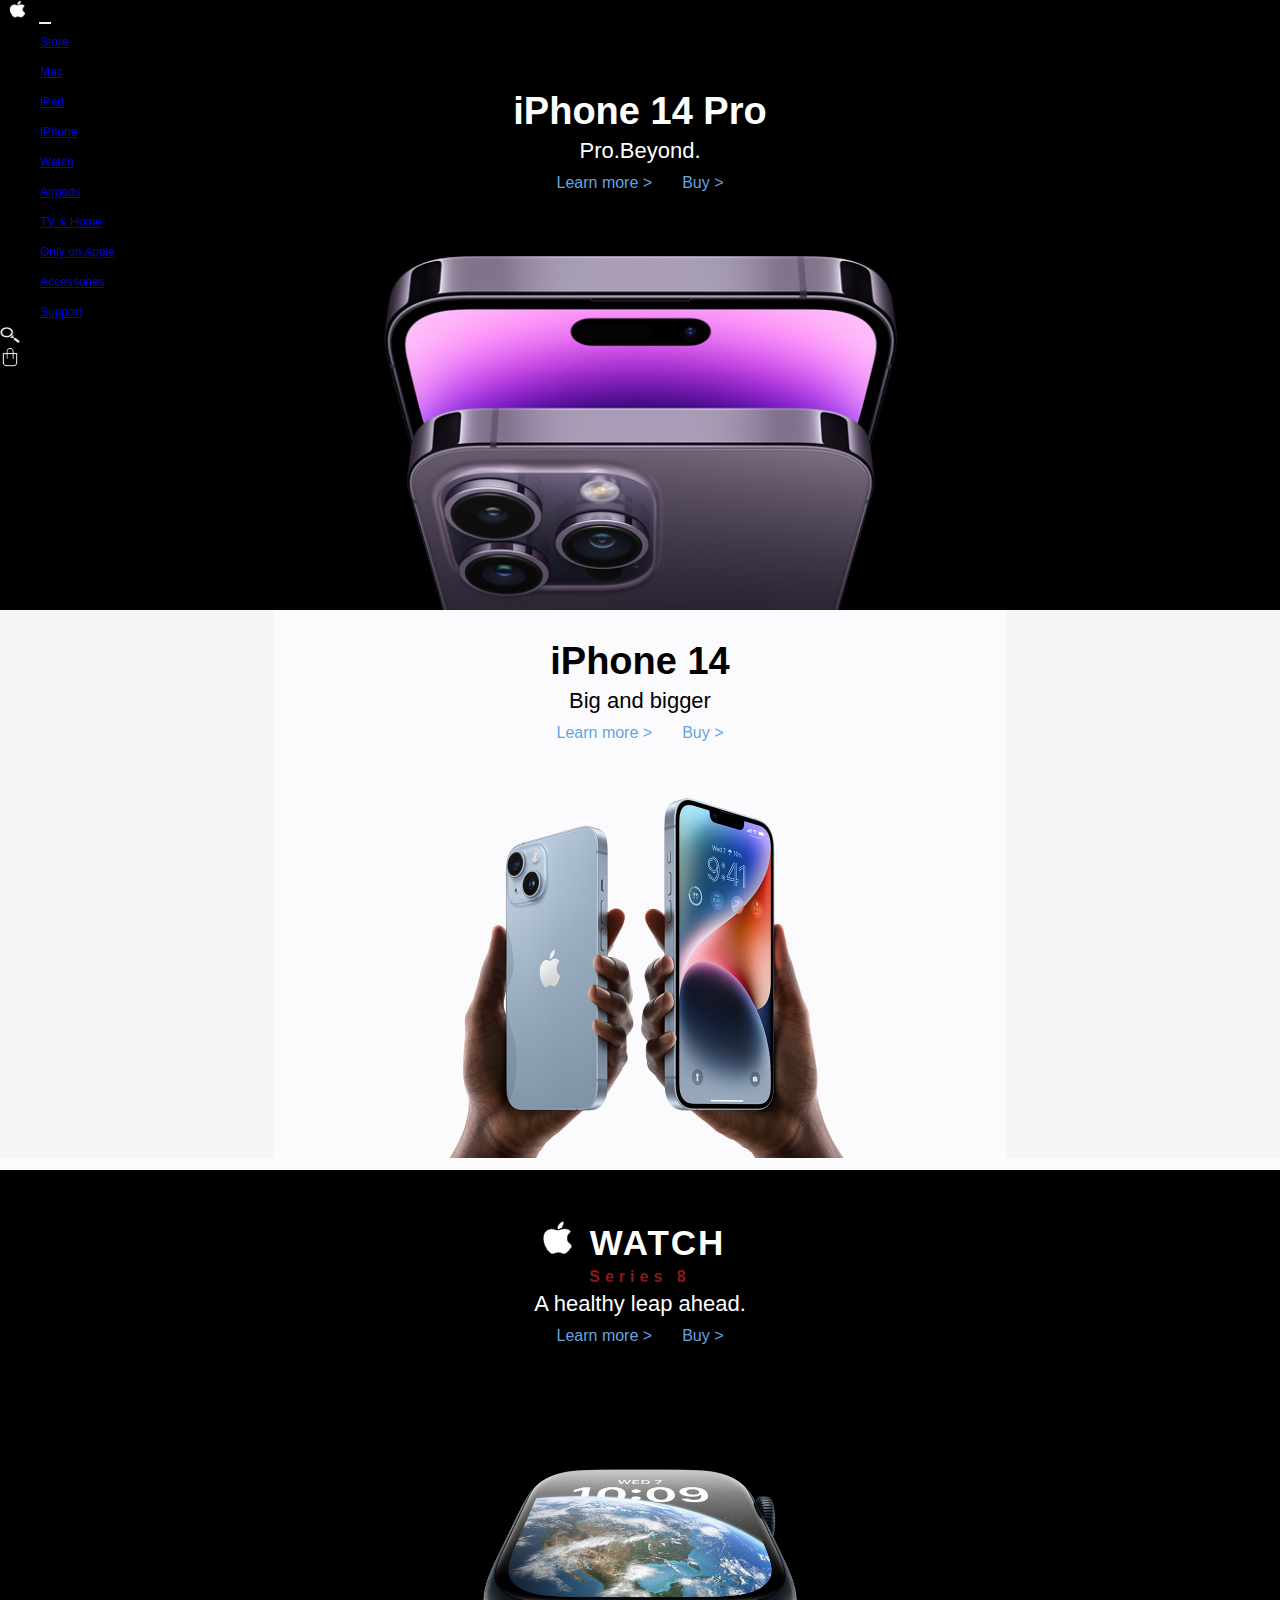
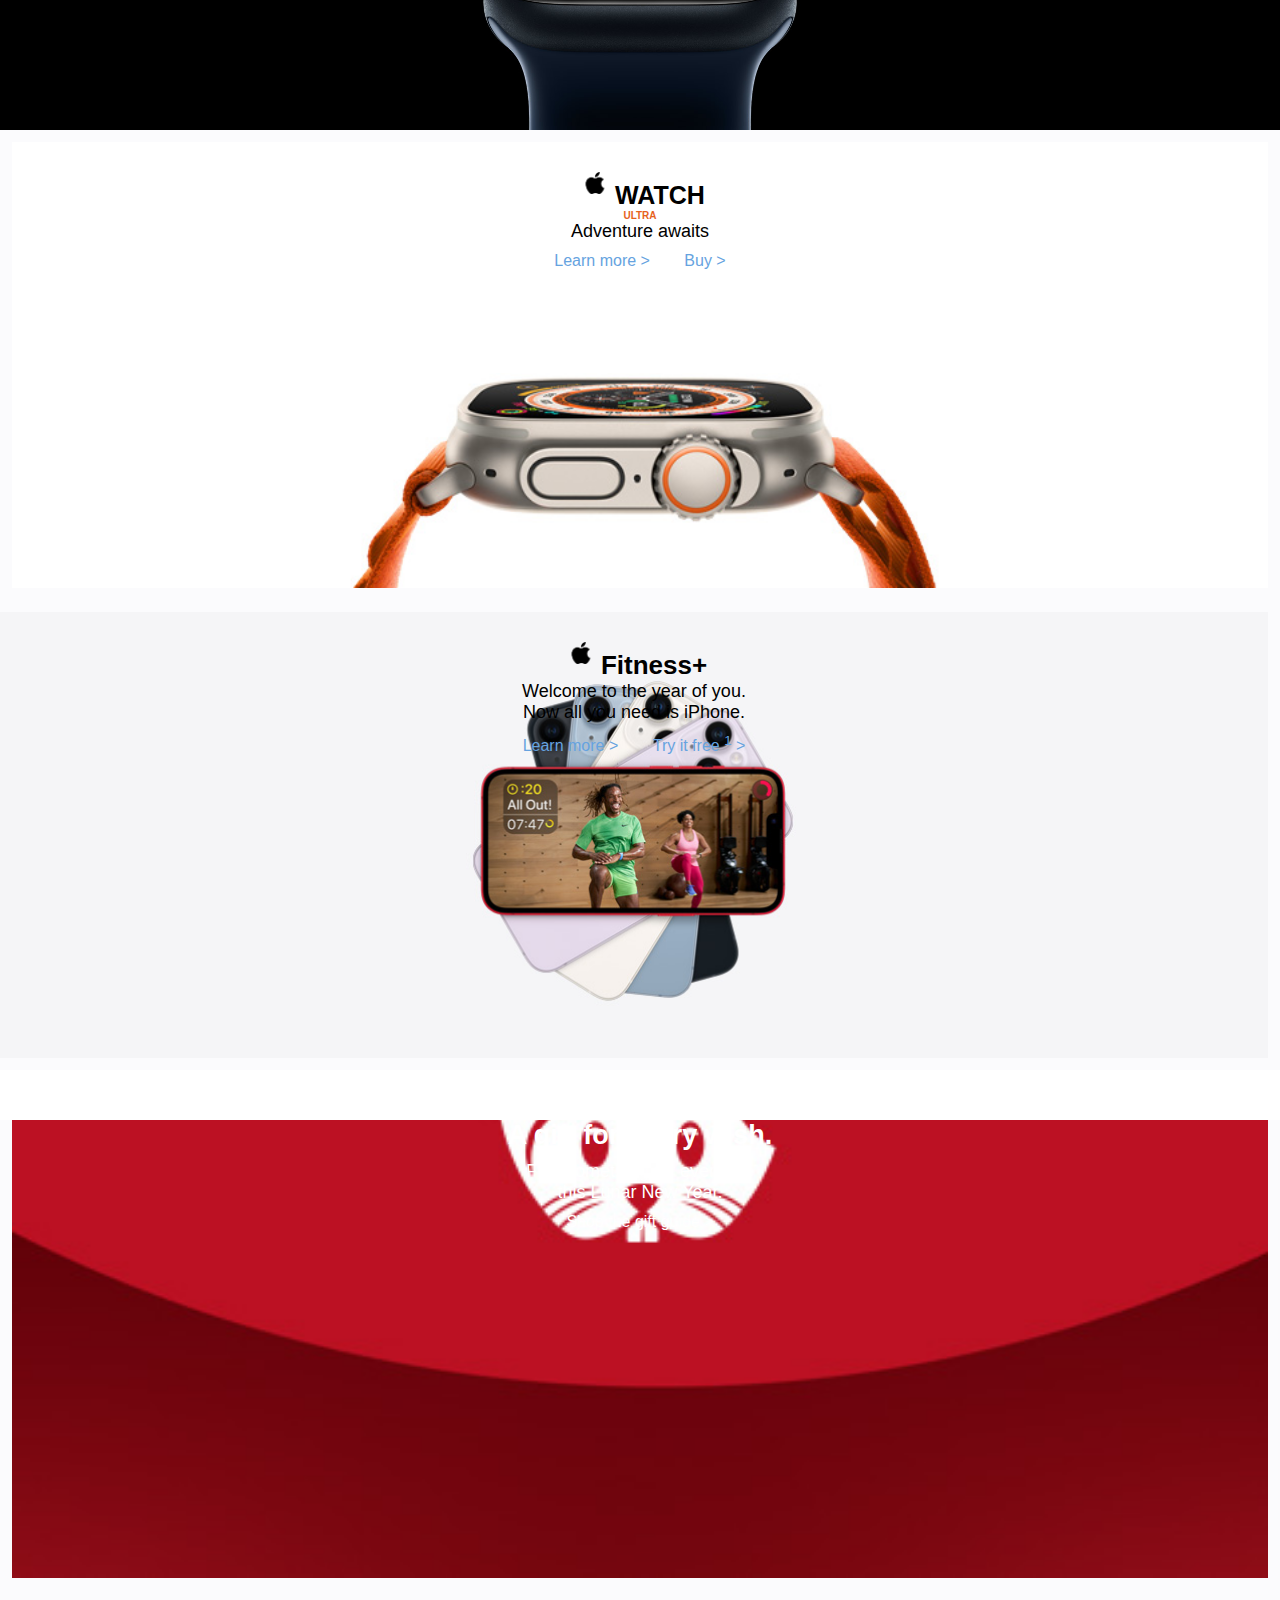
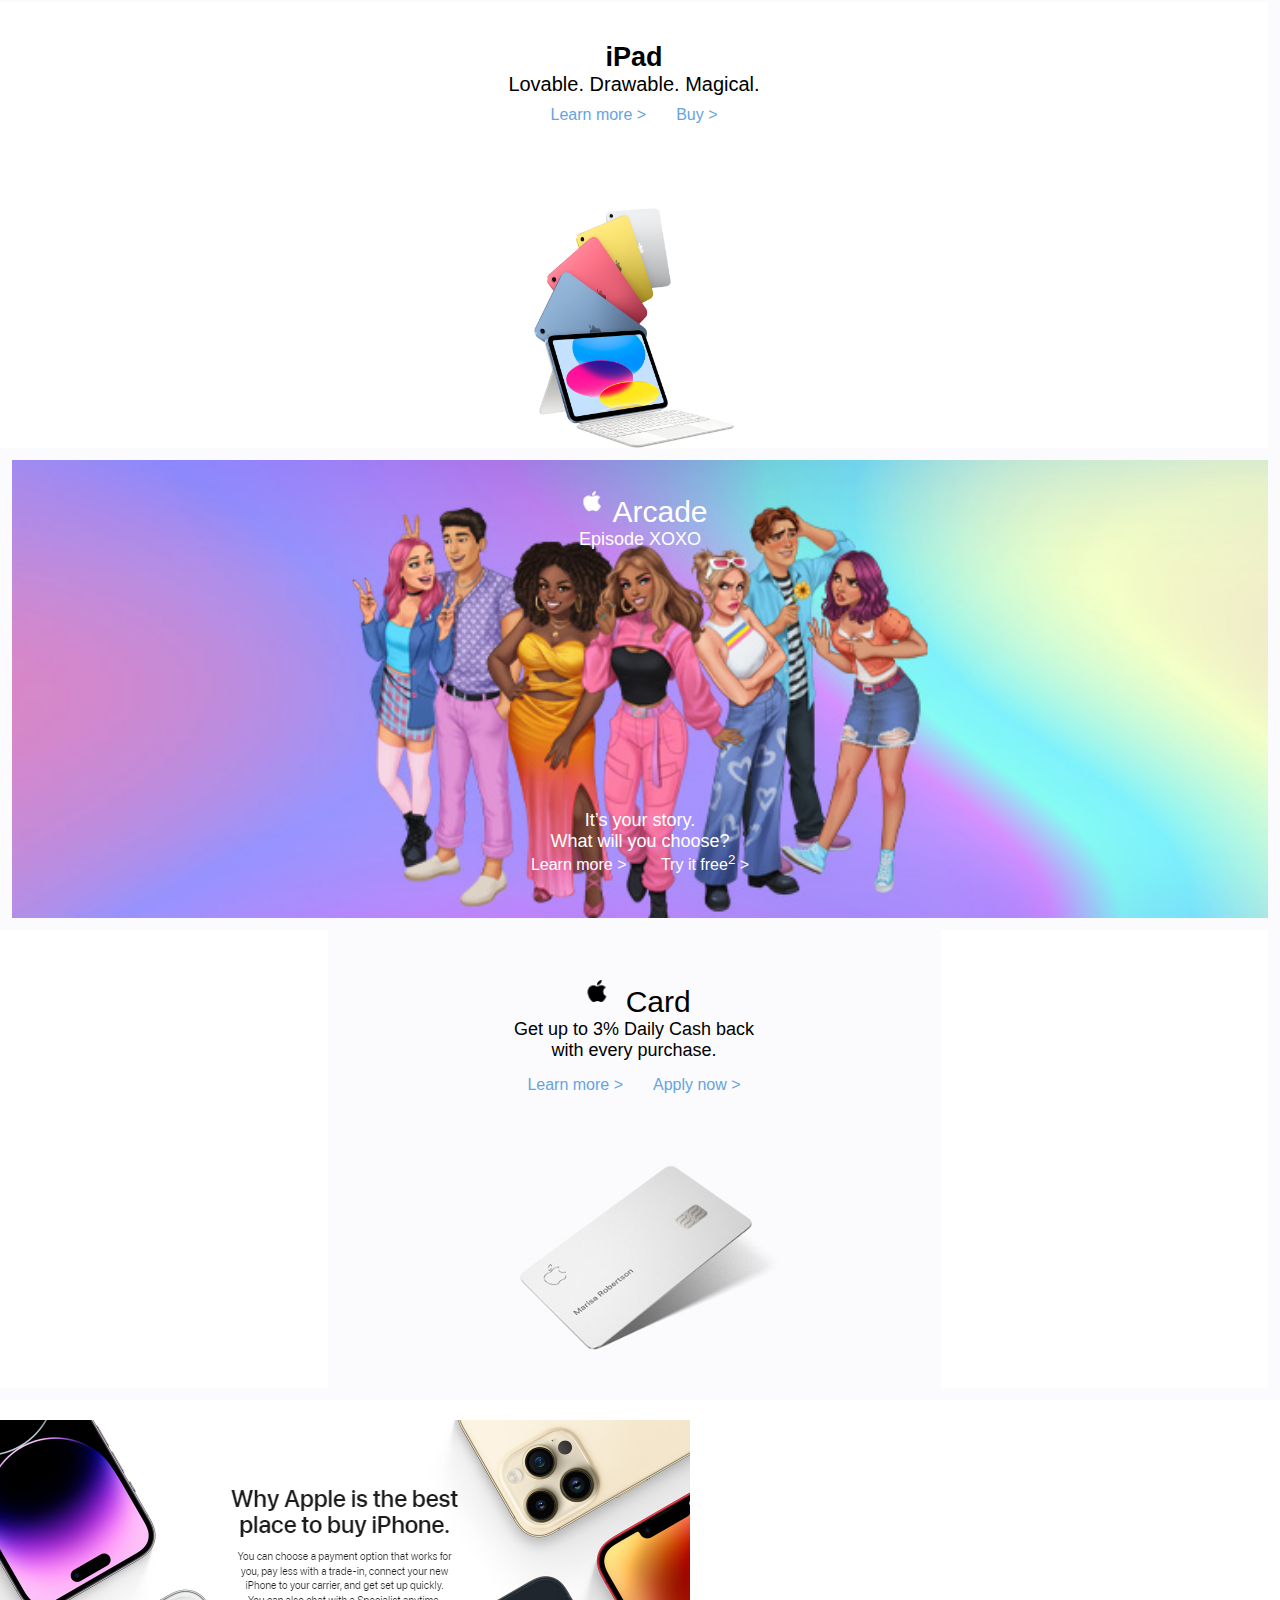
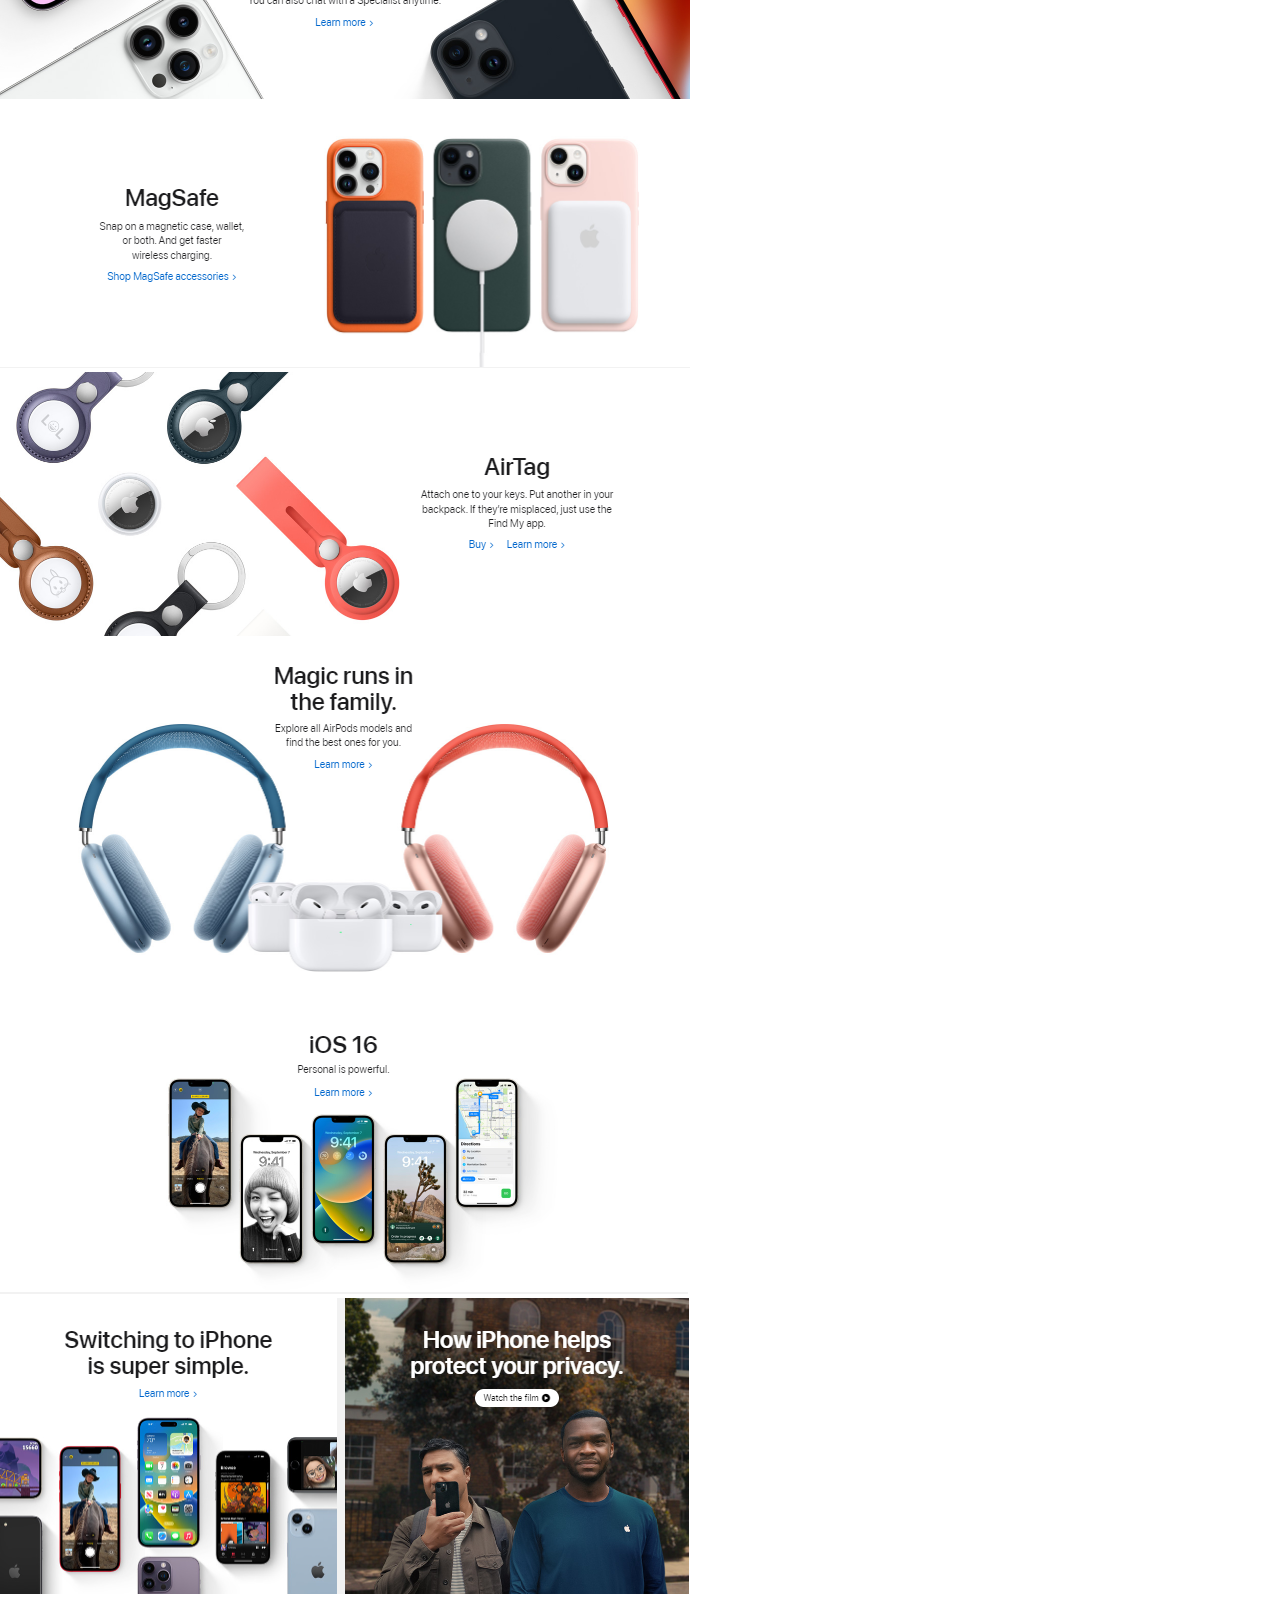
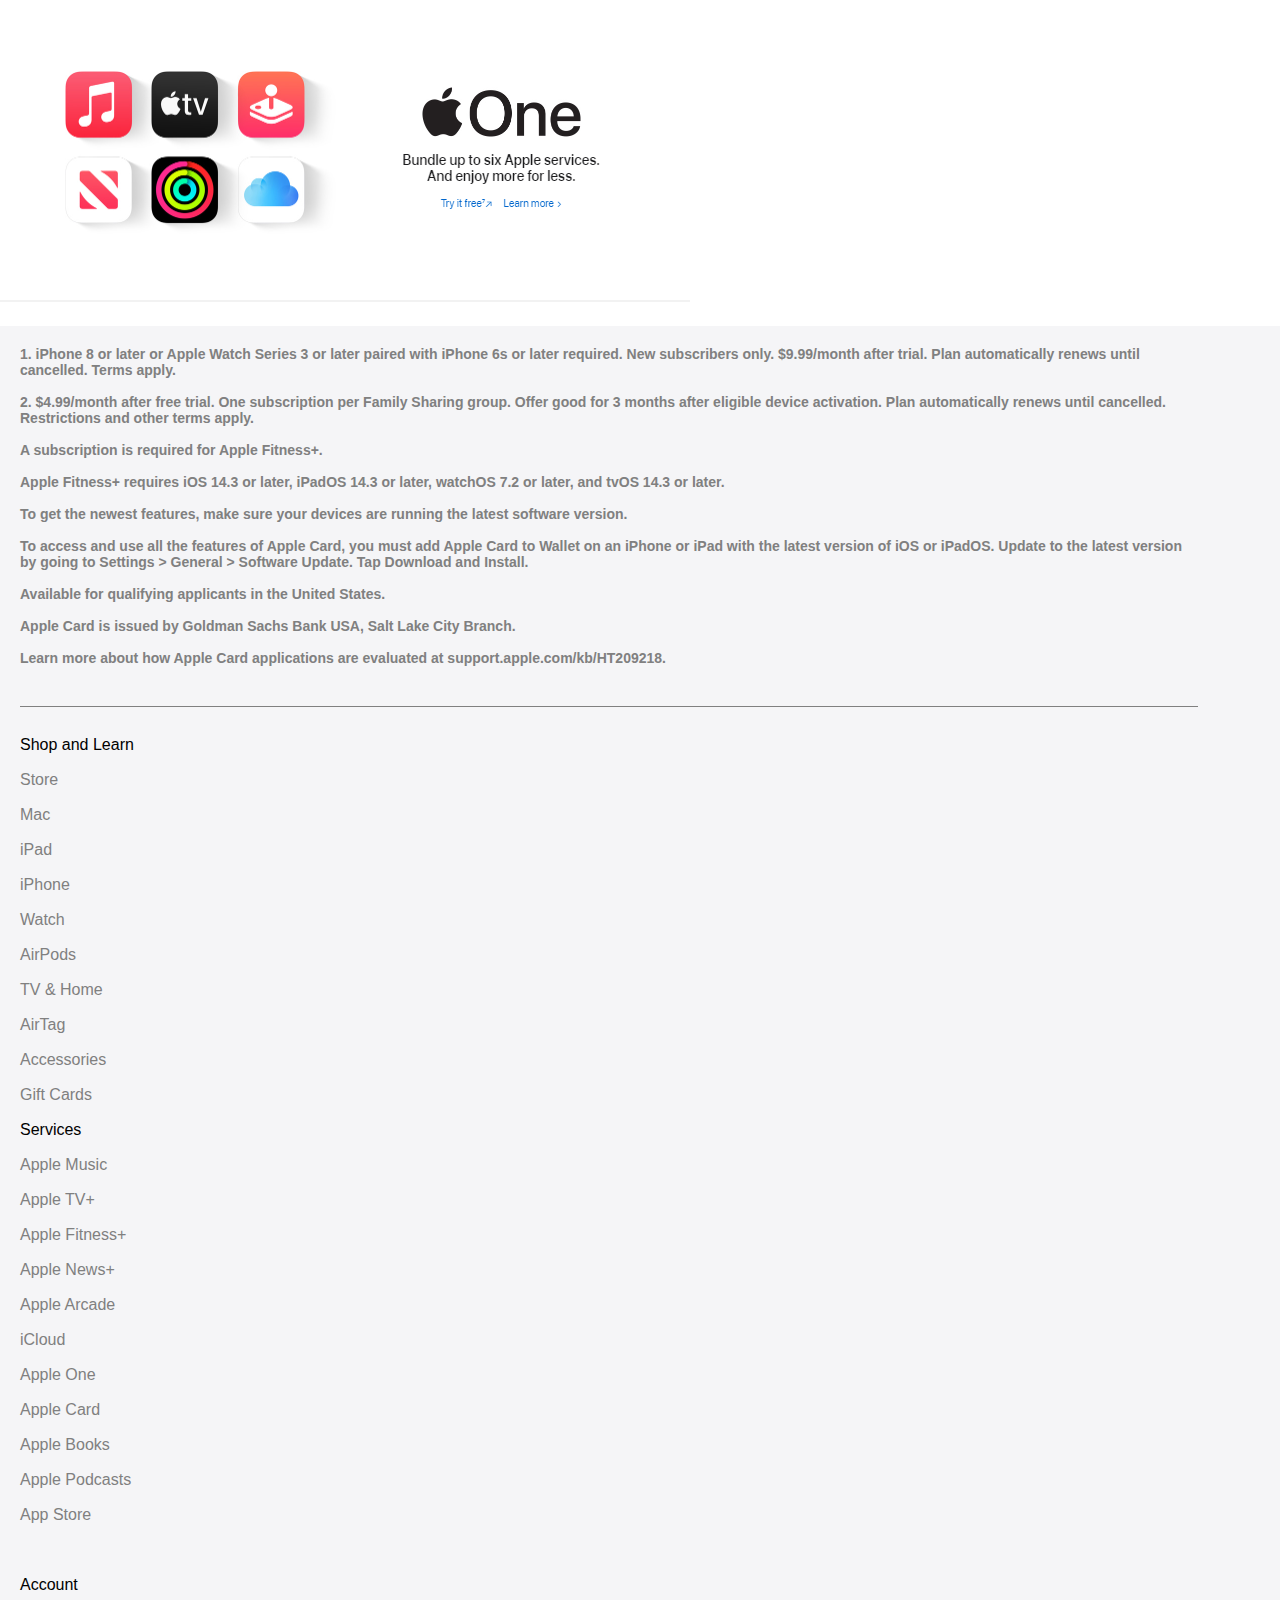
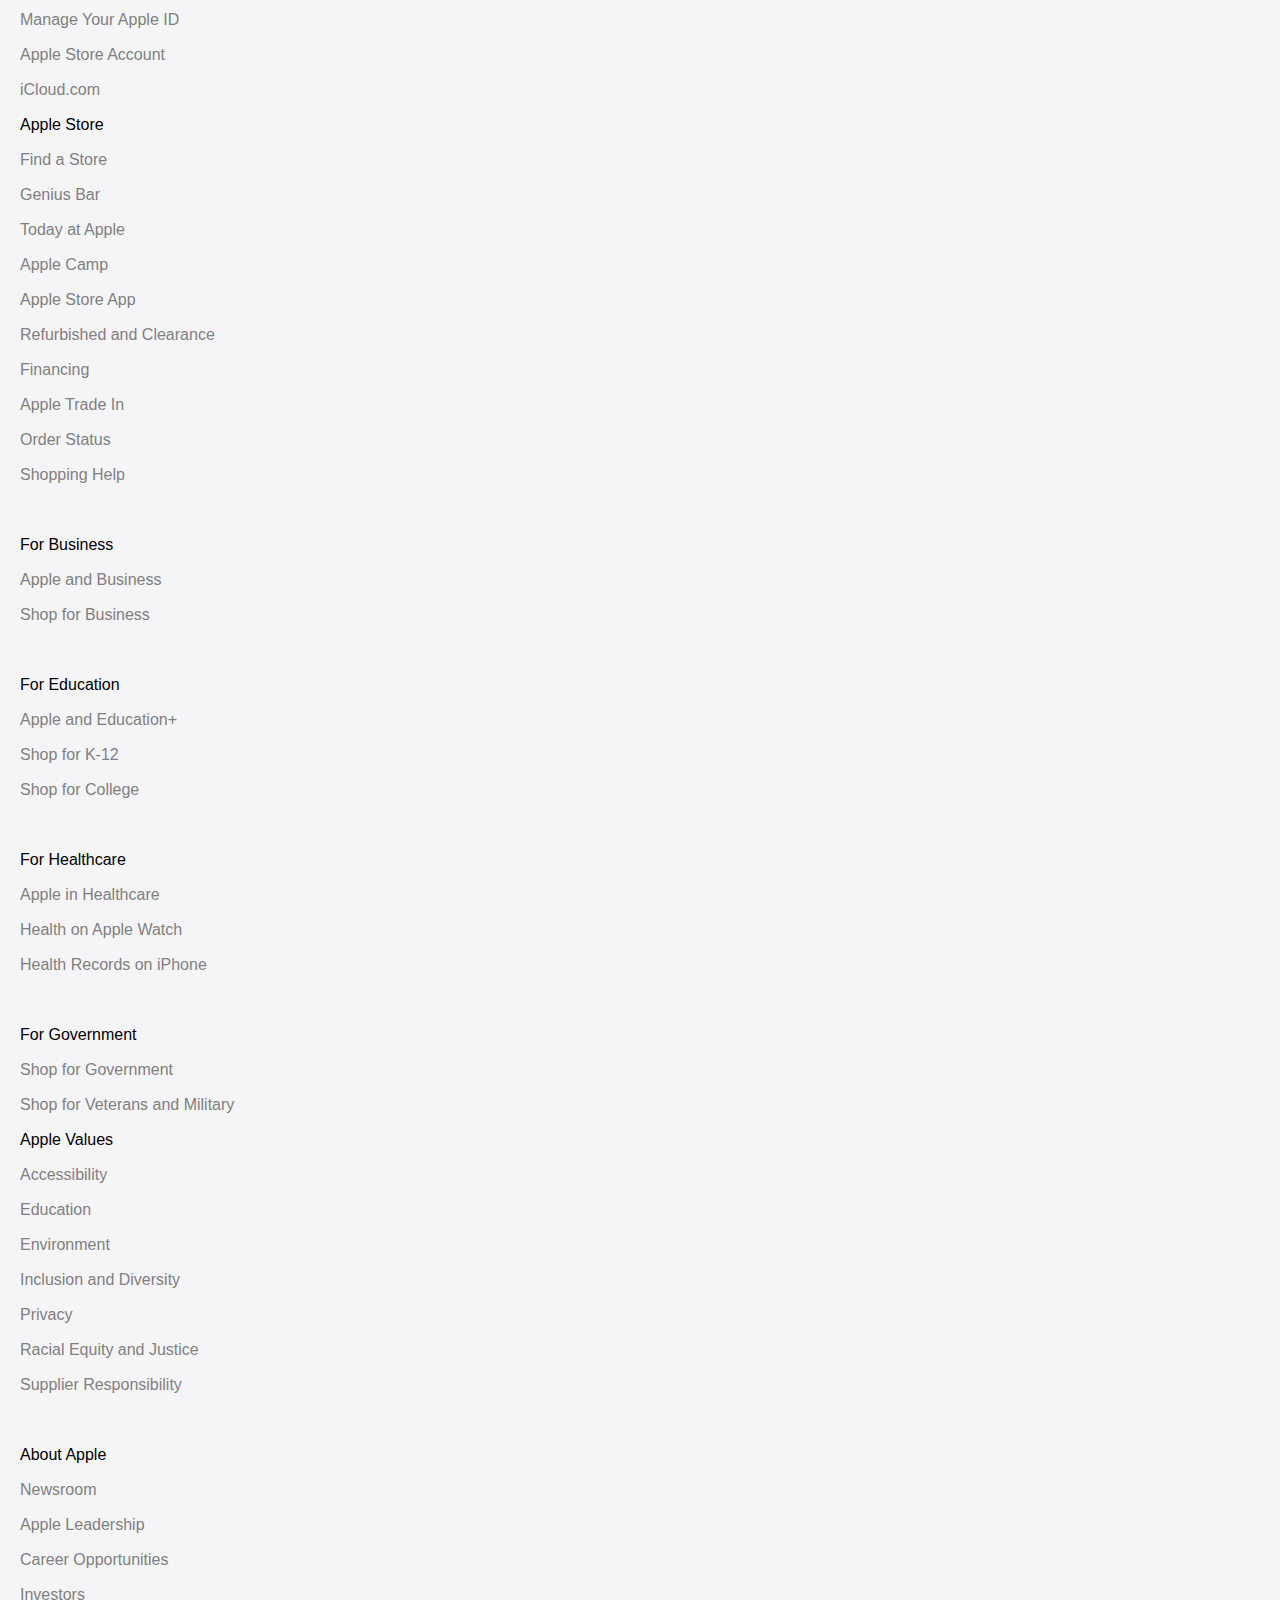
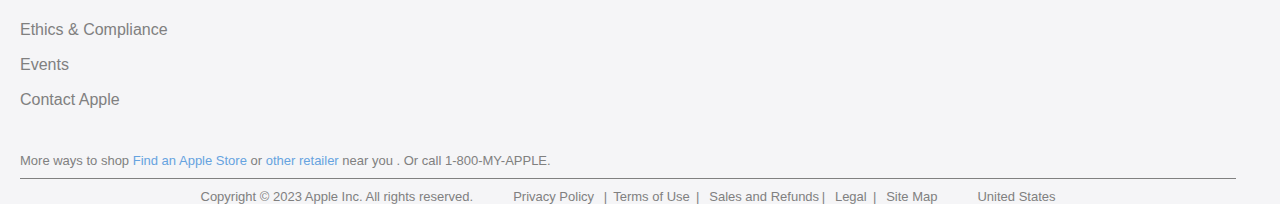
<file: index.html>
<!DOCTYPE html>
<html lang="en">
  <head>
    <meta charset="utf-8" />
    <meta name="viewport" content="width=device-width, initial-scale=1" />
    <title>iPhone</title>
    <link rel="stylesheet" href="style.css" />
    <link
      href="https://cdn.jsdelivr.net/npm/bootstrap@5.3.0-alpha1/dist/css/bootstrap.min.css"
      rel="stylesheet"
      integrity="sha384-GLhlTQ8iRABdZLl6O3oVMWSktQOp6b7In1Zl3/Jr59b6EGGoI1aFkw7cmDA6j6gD"
      crossorigin="anonymous"
    />
  </head>
  <body>
    <!-- border border-primary -->
    <nav class="navbar navbar-expand-lg bg-dark  p-0">
      <div class="container-xl text-center mx-auto col-12  my-10">
        <a class="navbar-brand" href="#"
          ><img
            class="whiteLogo col-lg mx-2"
            src="./images/white-logo.png"
            alt=""
        /></a>
        <button
          class="navbar-toggler navbutton"
          type="button"
          data-bs-toggle="collapse"
          data-bs-target="#navbarNav"
          aria-controls="navbarNav"
          aria-expanded="false"
          aria-label="Toggle navigation"
        >
          <span class="navbar-toggler-icon bg-secondary rounded-1 navbutton"></span>
        </button>
        <div
          class="navbar-collapse justify-content-around col-10 navbutton"
          id="navbarNav"
        >
          <ul class="navbar-nav header col-10 justify-content-around mx-auto">
            <li class="nav-item">
              <a class="nav-link active text-white" aria-current="page" href="#"
                >Store</a
              >
            </li>
            <li class="nav-item">
              <a class="nav-link text-white" href="#">Mac</a>
            </li>
            <li class="nav-item">
              <a class="nav-link text-white" href="#">iPad</a>
            </li>
            <li class="nav-item">
              <a class="nav-link text-white" href="#">iPhone</a>
            </li>
            <li class="nav-item">
              <a class="nav-link text-white" href="#">Watch</a>
            </li>
            <li class="nav-item">
              <a class="nav-link text-white" href="#">Airpods</a>
            </li>
            <li class="nav-item">
              <a class="nav-link text-white" href="#">TV & Home</a>
            </li>
            <li class="nav-item">
              <a class="nav-link text-white" href="#">Only on Apple</a>
            </li>
            <li class="nav-item">
              <a class="nav-link text-white" href="#">Accessories</a>
            </li>
            <li class="nav-item">
              <a class="nav-link text-white" href="#">Support</a>
            </li>
          </ul>
          <a class="navbar-brand col-1" href="#"
            ><img
              class="searchLogo"
              src="./images/icons8-creative-48.png"
              alt="" /></a
          ><br />
          <a class="navbar-brand col-1" href="#"
            ><img
              class="bagLogo"
              src="./images/icons8-shopping-bag-64.png"
              alt=""
          /></a>
        </div>
      </div>
    </nav>
    <!-- Section  1st -->
    <div class="col-md-12">
      <div class="section1 container-xl">
        <p class="section1-head1">iPhone 14 Pro</p>
        <p class="section1-head2">Pro.Beyond.</p>
        <ul class="section1-links">
          <li><a class="section1-list1" href="#">Learn more &gt;</a></li>
          <li><a class="section1-list2" href="#">Buy &gt;</a></li>
        </ul>
      </div>
    </div>
    <!-- Section  2nd -->
    <div class="container-xl section2">
      <p class="section2-head1">iPhone 14</p>
      <p class="section1-head2">Big and bigger</p>
      <ul class="section1-links">
        <li><a class="section1-list1" href="#">Learn more &gt;</a></li>
        <li><a class="section1-list2" href="#">Buy &gt;</a></li>
      </ul>
    </div>

    <!-- Section  3rd -->
    <div class="container-xl section3">
      <div class="section3-firstLine">
        <p class="section1-head3">
          <img class="whiteLogo2" src="./images/white-logo.png" alt="" />WATCH
        </p>
      </div>
      <p class="section1-red-head">Series 8</p>
      <p class="section1-head2">A healthy leap ahead.</p>

      <ul class="section1-links">
        <li><a class="section1-list1" href="#">Learn more &gt;</a></li>
        <li><a class="section1-list2" href="#">Buy &gt;</a></li>
      </ul>
    </div>
    <!-- Section  4th -->
    <div class="container-xl">
      <div class="row">
        <div class="col-md-6 col-sm-12 section4-1stDiv">
          <p class="section4-head1">
            <img class="whiteLogo4" src="./images/black-logo.png" alt="" />WATCH
          </p>
          <p class="section4-head2">ULTRA</p>

          <p class="section4-head3">Adventure awaits</p>
          <ul class="section4-links">
            <li><a class="section1-list1" href="#">Learn more &gt;</a></li>
            <li><a class="section1-list2" href="#">Buy &gt;</a></li>
          </ul>
        </div>
        <div class="col-md-6 col-sm-12 section4-2stDiv">
          <p class="sectio4-2nd-head1">
            <img
              class="whiteLogo4"
              src="./images/black-logo.png"
              alt=""
            />Fitness+
          </p>
          <p class="section4-head3">
            Welcome to the year of you. <br />
            Now all you need is iPhone.
          </p>
          <ul class="section4-links">
            <li><a class="section1-list1" href="#">Learn more &gt;</a></li>
            <li>
              <a class="section1-list2" href="#"
                >Try it free <sup>1</sup> &gt;</a
              >
            </li>
          </ul>
        </div>
      </div>
    </div>
                                  <!-- Section 5th -->
    <div class="container-xl">
      <div class="row">
        <div class="col-md-6 col-sm-12 section5-1stDiv">
          <h1 class="section5-1stDiv-h1">A gift for every wish.</h1>
          <p class="section5-1stDiv-p1">
            Find something for everyone <br />
            this Lunar New Year.
          </p>
          <a class="section5-list1" href="#">Shop the gift guide &gt;</a>
        </div>
        <div class="col-md-6 col-sm-12 section5-2stDiv">
          <p class="section5-head1">iPad</p>
          <p class="section5-head2">Lovable. Drawable. Magical.</p>
          <ul class="section1-links">
            <li><a class="section1-list1" href="#">Learn more &gt;</a></li>
            <li><a class="section1-list2" href="#">Buy &gt;</a></li>
          </ul>
        </div>
      </div>
    </div>
    <!-- Section 6 -->
    <div class="container-xl">
      <div class="row">
        <div class="col-md-6 col-sm-12 section6-1stDiv">
          <p class="section6-head1">
            <img
              class="whiteLogo4"
              src="./images/white-logo.png"
              alt=""
            />Arcade
          </p>
          <p class="section6-head2">Episode XOXO</p>
          <p class="section6-head3">
            It&rsquo;s your story. <br />
            What will you choose?
          </p>
          <ul class="section6-links">
            <li><a class="section6-list1" href="#">Learn more &gt;</a></li>
            <li>
              <a class="section6-list2" href="#"
                >Try it free<sup>2</sup> &gt;</a
              >
            </li>
          </ul>
        </div>
        <div class="col-md-6 col-sm-12 section6-2stDiv">
          <p class="section6-2stDiv-head1">
            <img class="whiteLogo4" src="./images/black-logo.png" alt="" /> Card
          </p>
          <p class="section6-2stDiv-head2">
            Get up to 3% Daily Cash back <br />
            with every purchase.
          </p>
          <ul class="section1-links">
            <li><a class="section1-list1" href="#">Learn more &gt;</a></li>
            <li><a class="section1-list2" href="#">Apply now &gt;</a></li>
          </ul>
        </div>
      </div>
    </div>
      <!-- Section  7th -->

      <div class="section7 container-xl">
        <div id="carouselExampleSlidesOnly" class="carousel slide" data-bs-ride="carousel">
          <div class="carousel-inner">
            <div class="carousel-item active">
              <img src="./images/slide1.png" class="d-block w-100" alt="...">
            </div>
            <div class="carousel-item">
              <img src="./images/slide2.png" class="d-block w-100" alt="...">
            </div>
            <div class="carousel-item">
              <img src="./images/slide3.png" class="d-block w-100" alt="...">
            </div>
            <div class="carousel-item">
              <img src="./images/slide4.png" class="d-block w-100" alt="...">
            </div>
            <div class="carousel-item">
              <img src="./images/slide5.png" class="d-block w-100" alt="...">
            </div>
            <div class="carousel-item">
              <img src="./images/slide6.png" class="d-block w-100" alt="...">
            </div>
            <div class="carousel-item">
              <img src="./images/slide7.png" class="d-block w-100" alt="...">
            </div>
          </div>
        </div>
        
      </div>
      <!-- Section  8th -->
      <div class="section8 container-xl">
        <div class="section8-div1 d-flex flex-wrap">
          <ul class="section8-ul">
            <li>
              1. iPhone 8 or later or Apple Watch Series 3 or later paired with
              iPhone 6s or later required. New subscribers only. $9.99/month
              after trial. Plan automatically renews until cancelled. Terms
              apply.
            </li>
            <br />
            <li>
              2. $4.99/month after free trial. One subscription per Family
              Sharing group. Offer good for 3 months after eligible device
              activation. Plan automatically renews until cancelled.
              Restrictions and other terms apply.
            </li>
            <br />
            <li>A subscription is required for Apple Fitness+.</li>
            <br />
            <li>
              Apple Fitness+ requires iOS 14.3 or later, iPadOS 14.3 or later,
              watchOS 7.2 or later, and tvOS 14.3 or later.
            </li>
            <br />
            <li>
              To get the newest features, make sure your devices are running the
              latest software version.
            </li>
            <br />
            <li>
              To access and use all the features of Apple Card, you must add
              Apple Card to Wallet on an iPhone or iPad with the latest version
              of iOS or iPadOS. Update to the latest version by going to
              Settings > General > Software Update. Tap Download and Install.
            </li>
            <br />
            <li>Available for qualifying applicants in the United States.</li>
            <br />
            <li>
              Apple Card is issued by Goldman Sachs Bank USA, Salt Lake City
              Branch.
            </li>
            <br />
            <li>
              Learn more about how Apple Card applications are evaluated at
              support.apple.com/kb/HT209218.
            </li>
          </ul>
        </div>

        <div class="section8-div2 d-flex flex-wrap ">
            <div class="section8div1">
                <ul class="section8-div2-list1">
                    <li>Shop and Learn</li>
                    <li><a href="#">Store</a></li>
                    <li><a href="#">Mac</a></li>
                    <li><a href="#">iPad</a></li>
                    <li><a href="#">iPhone</a></li>
                    <li><a href="#">Watch</a></li>
                    <li><a href="#">AirPods</a></li>
                    <li><a href="#">TV & Home</a></li>
                    <li><a href="#">AirTag</a></li>
                    <li><a href="#">Accessories</a></li>
                    <li><a href="#">Gift Cards</a></li>
                </ul>
            </div>
            <div class="section8div1">
                <ul class="section8-div2-list1">
                    <li>Services</li>
                    <li><a href="#">Apple Music</a></li>
                    <li><a href="#">Apple TV+</a></li>
                    <li><a href="#">Apple Fitness+</a></li>
                    <li><a href="#">Apple News+</a></li>
                    <li><a href="#">Apple Arcade</a></li>
                    <li><a href="#">iCloud</a></li>
                    <li><a href="#">Apple One</a></li>
                    <li><a href="#">Apple Card</a></li>
                    <li><a href="#">Apple Books</a></li>
                    <li><a href="#">Apple Podcasts</a></li>
                    <li><a href="#">App Store</a></li><br>
                    <li>Account</li>
                    <li><a href="#">Manage Your Apple ID</a></li>
                    <li><a href="#">Apple Store Account</a></li>
                    <li><a href="#">iCloud.com</a></li>
                </ul>
            </div>
            <div class="section8div1">
                <ul class="section8-div2-list1">
                    <li>Apple Store</li>
                    <li><a href="#">Find a Store</a></li>
                    <li><a href="#">Genius Bar</a></li>
                    <li><a href="#">Today at Apple</a></li>
                    <li><a href="#">Apple Camp</a></li>
                    <li><a href="#">Apple Store App</a></li>
                    <li><a href="#">Refurbished and Clearance</a></li>
                    <li><a href="#">Financing</a></li>
                    <li><a href="#">Apple Trade In</a></li>
                    <li><a href="#">Order Status</a></li>
                    <li><a href="#">Shopping Help</a></li><br>
                    
                </ul>
            </div>
            <div class="section8div1">
                <ul class="section8-div2-list1">
                    <li>For Business</li>
                    <li><a href="#">Apple and Business</a></li>
                    <li><a href="#">Shop for Business</a></li><br>
                    <li>For Education</li>
                    <li><a href="#">Apple and Education+</a></li>
                    <li><a href="#">Shop for K-12</a></li>
                    <li><a href="#">Shop for College</a></li><br>
                    <li>For Healthcare</li>
                    <li><a href="#">Apple in Healthcare</a></li>
                    <li><a href="#">Health on Apple Watch</a></li>
                    <li><a href="#">Health Records on iPhone</a></li><br>
                    <li>For Government</li>
                    <li><a href="#">Shop for Government</a></li>
                    <li><a href="#">Shop for Veterans and Military</a></li>
                    
                </ul>
            </div>
            <div class="section8div1">
                <ul class="section8-div2-list1">
                    <li>Apple Values</li>
                    <li><a href="#">Accessibility</a></li>
                    <li><a href="#">Education</a></li>
                    <li><a href="#">Environment</a></li>
                    <li><a href="#">Inclusion and Diversity</a></li>
                    <li><a href="#">Privacy</a></li>
                    <li><a href="#">Racial Equity and Justice</a></li>
                    <li><a href="#">Supplier Responsibility</a></li><br>
                    <li>About Apple</li>
                    <li><a href="#">Newsroom</a></li>
                    <li><a href="#">Apple Leadership</a></li>
                    <li><a href="#">Career Opportunities</a></li>
                    <li><a href="#">Investors</a></li>
                    <li><a href="#">Ethics & Compliance</a></li>
                    <li><a href="#">Events</a></li>
                    <li><a href="#">Contact Apple</a></li>
                </ul>
            </div>
        </div><br><br>

        <!-- section9 -->

        <div class="section9 ">
        <p class="section8div1-para">More ways to shop <a href="#"> Find an Apple Store</a> or <a href="#">other retailer</a> near you . Or call 1-800-MY-APPLE.</p>
        </div>
        <div class="lastdiv container-xl">
            <div class="lastdiv-1st"> <p>Copyright © 2023 Apple Inc. All rights reserved.</p></div>
            <div class="lastdiv-2nd">
                <a href="#">Privacy Policy </a> &ThinSpace; |&ThinSpace;
                <a href="#">Terms of Use</a>&ThinSpace; | &ThinSpace;
                <a href="#">Sales and Refunds</a>&ThinSpace;| &ThinSpace;
                <a href="#">Legal</a> &ThinSpace;| &ThinSpace;
                <a href="#">Site Map</a>
            </div>
            <div class="lastdiv-3rd ">
                <p>United States</p>

            </div>
        </div>


    <script
      src="https://cdn.jsdelivr.net/npm/bootstrap@5.3.0-alpha1/dist/js/bootstrap.bundle.min.js"
      integrity="sha384-w76AqPfDkMBDXo30jS1Sgez6pr3x5MlQ1ZAGC+nuZB+EYdgRZgiwxhTBTkF7CXvN"
      crossorigin="anonymous"
    ></script>
  </body>
</html>
</file>
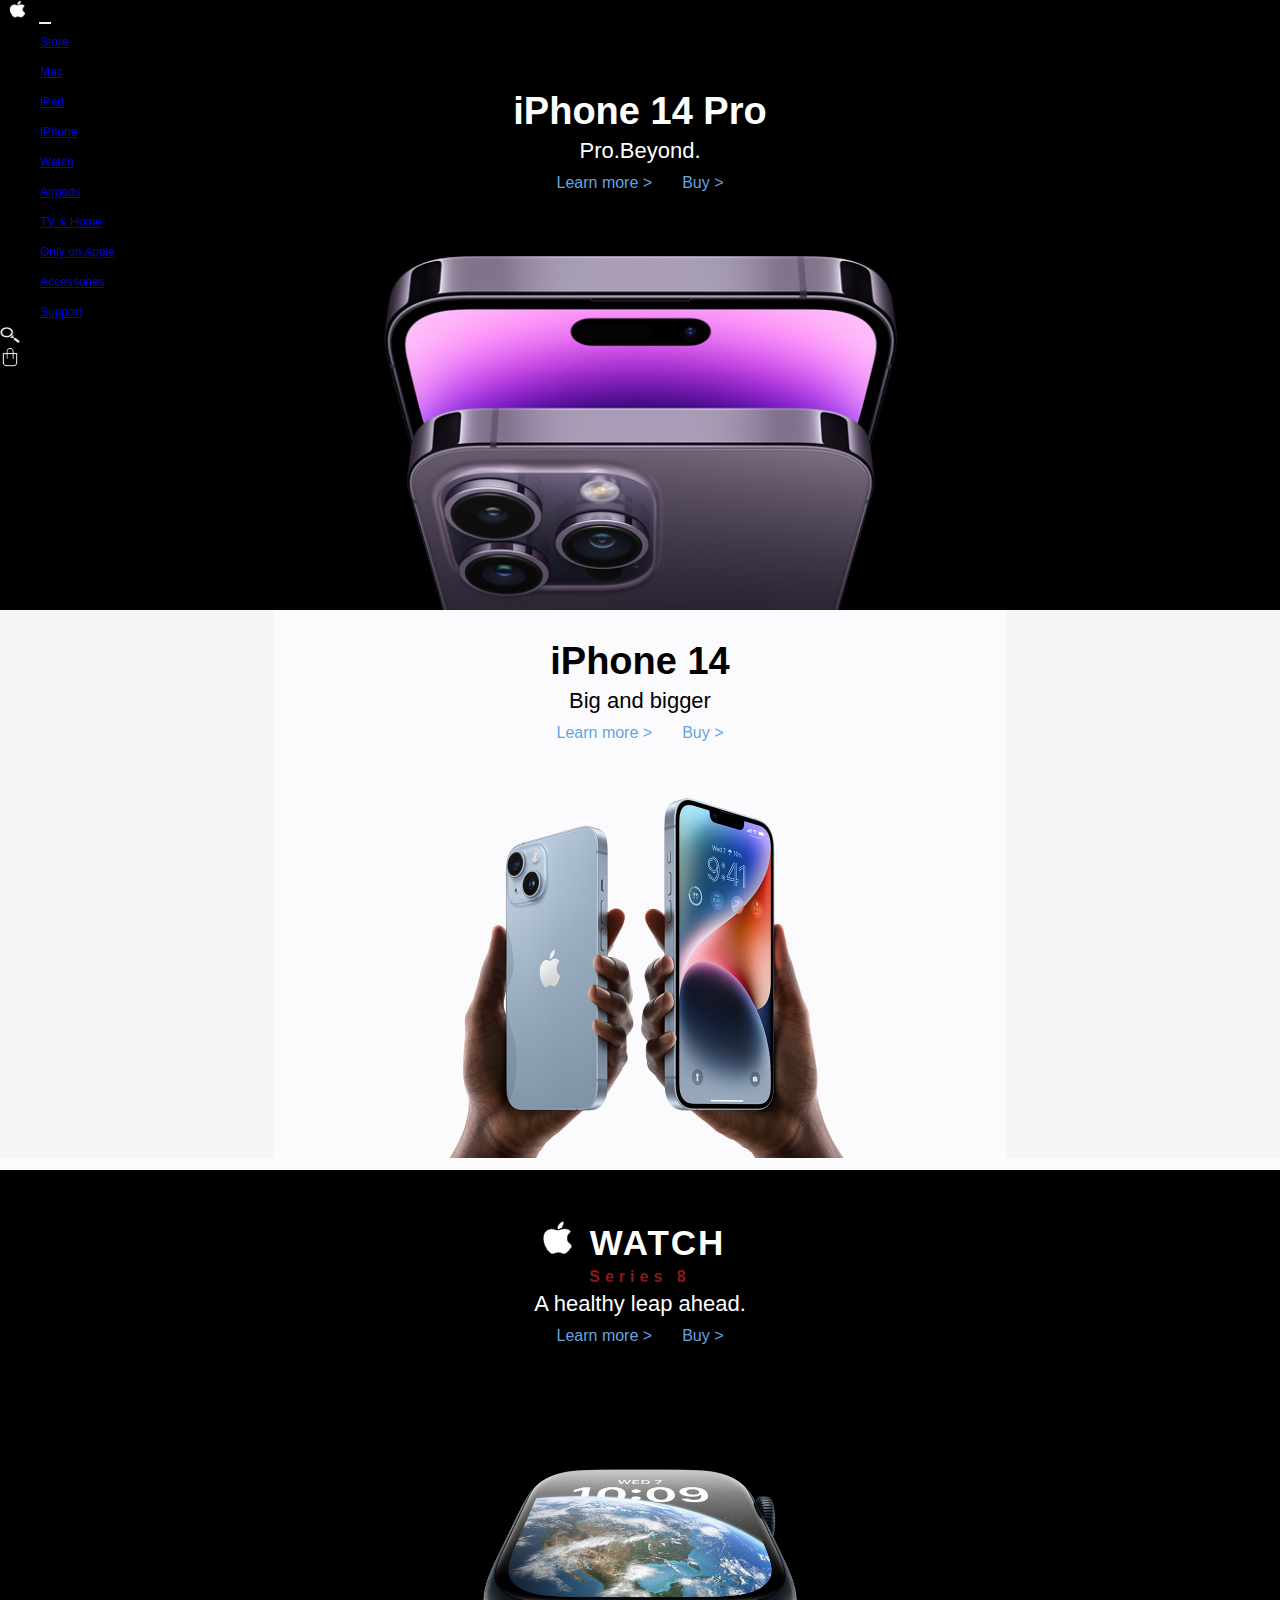
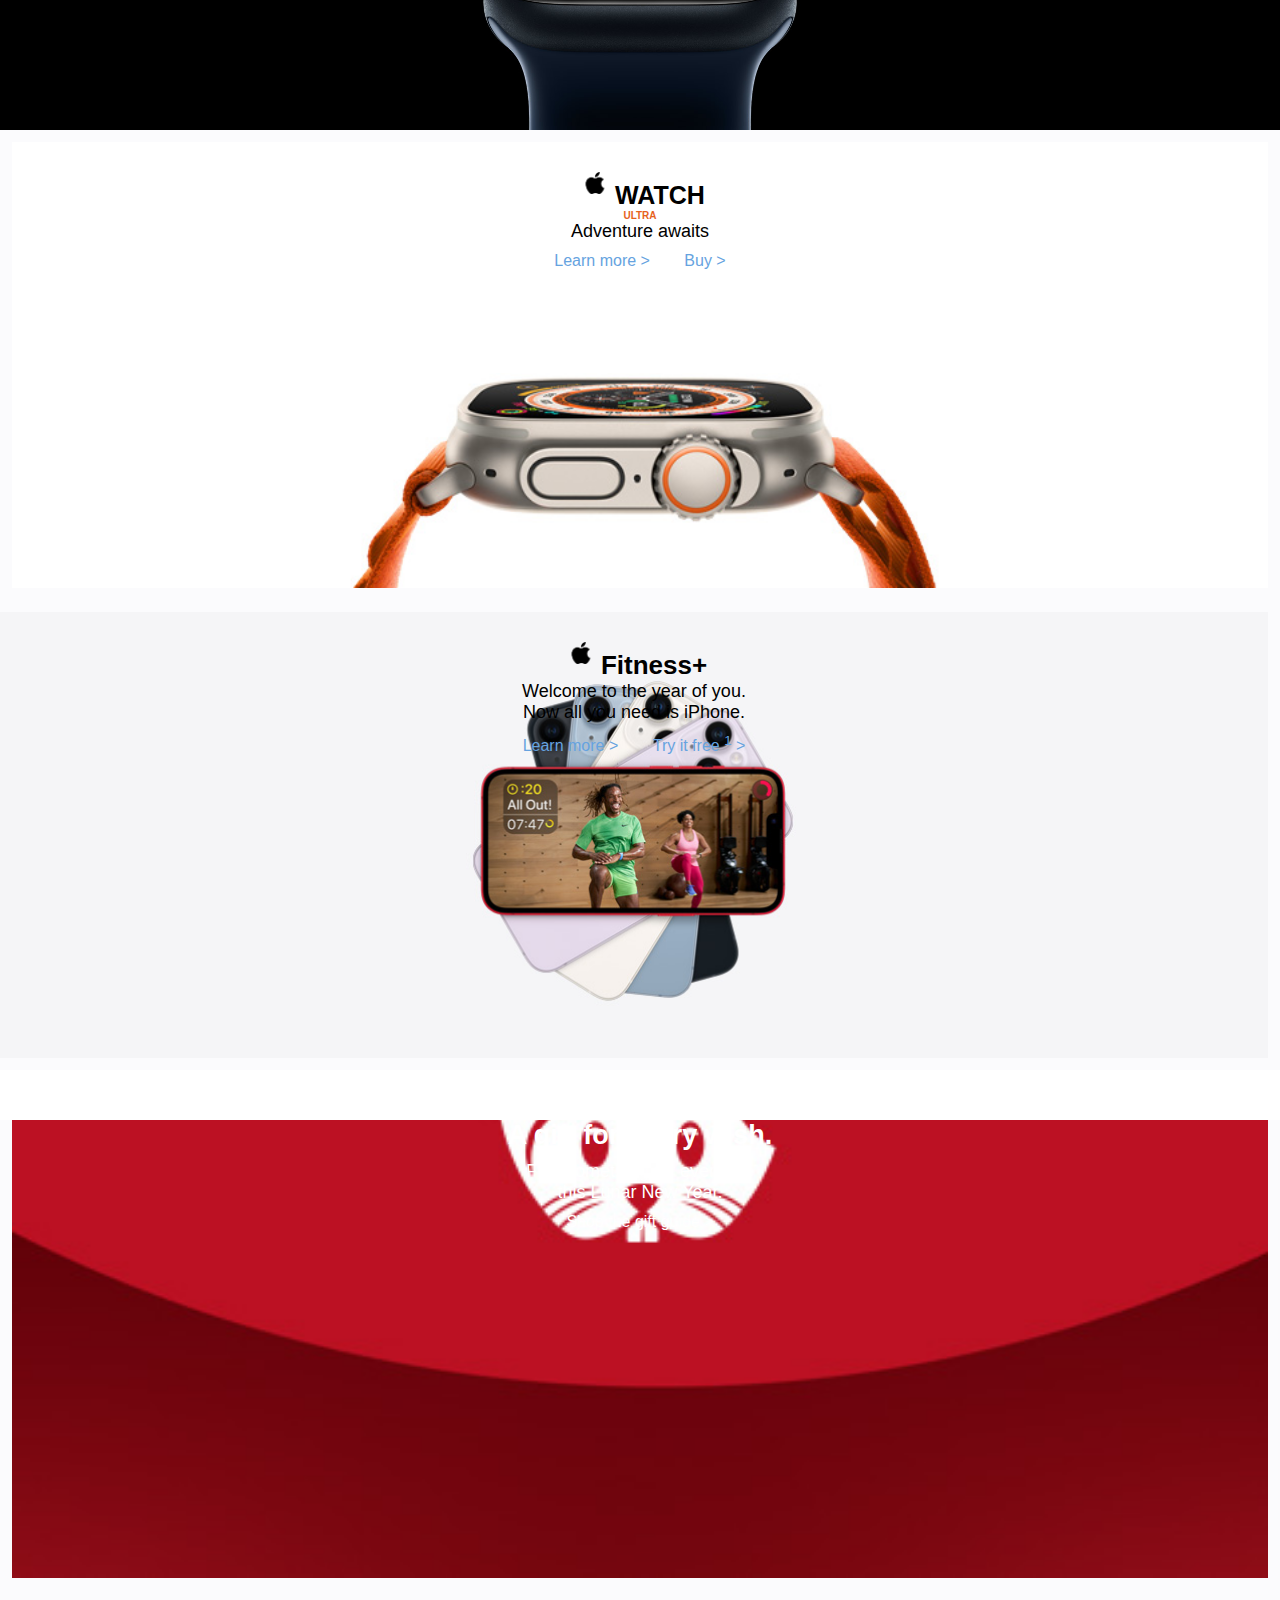
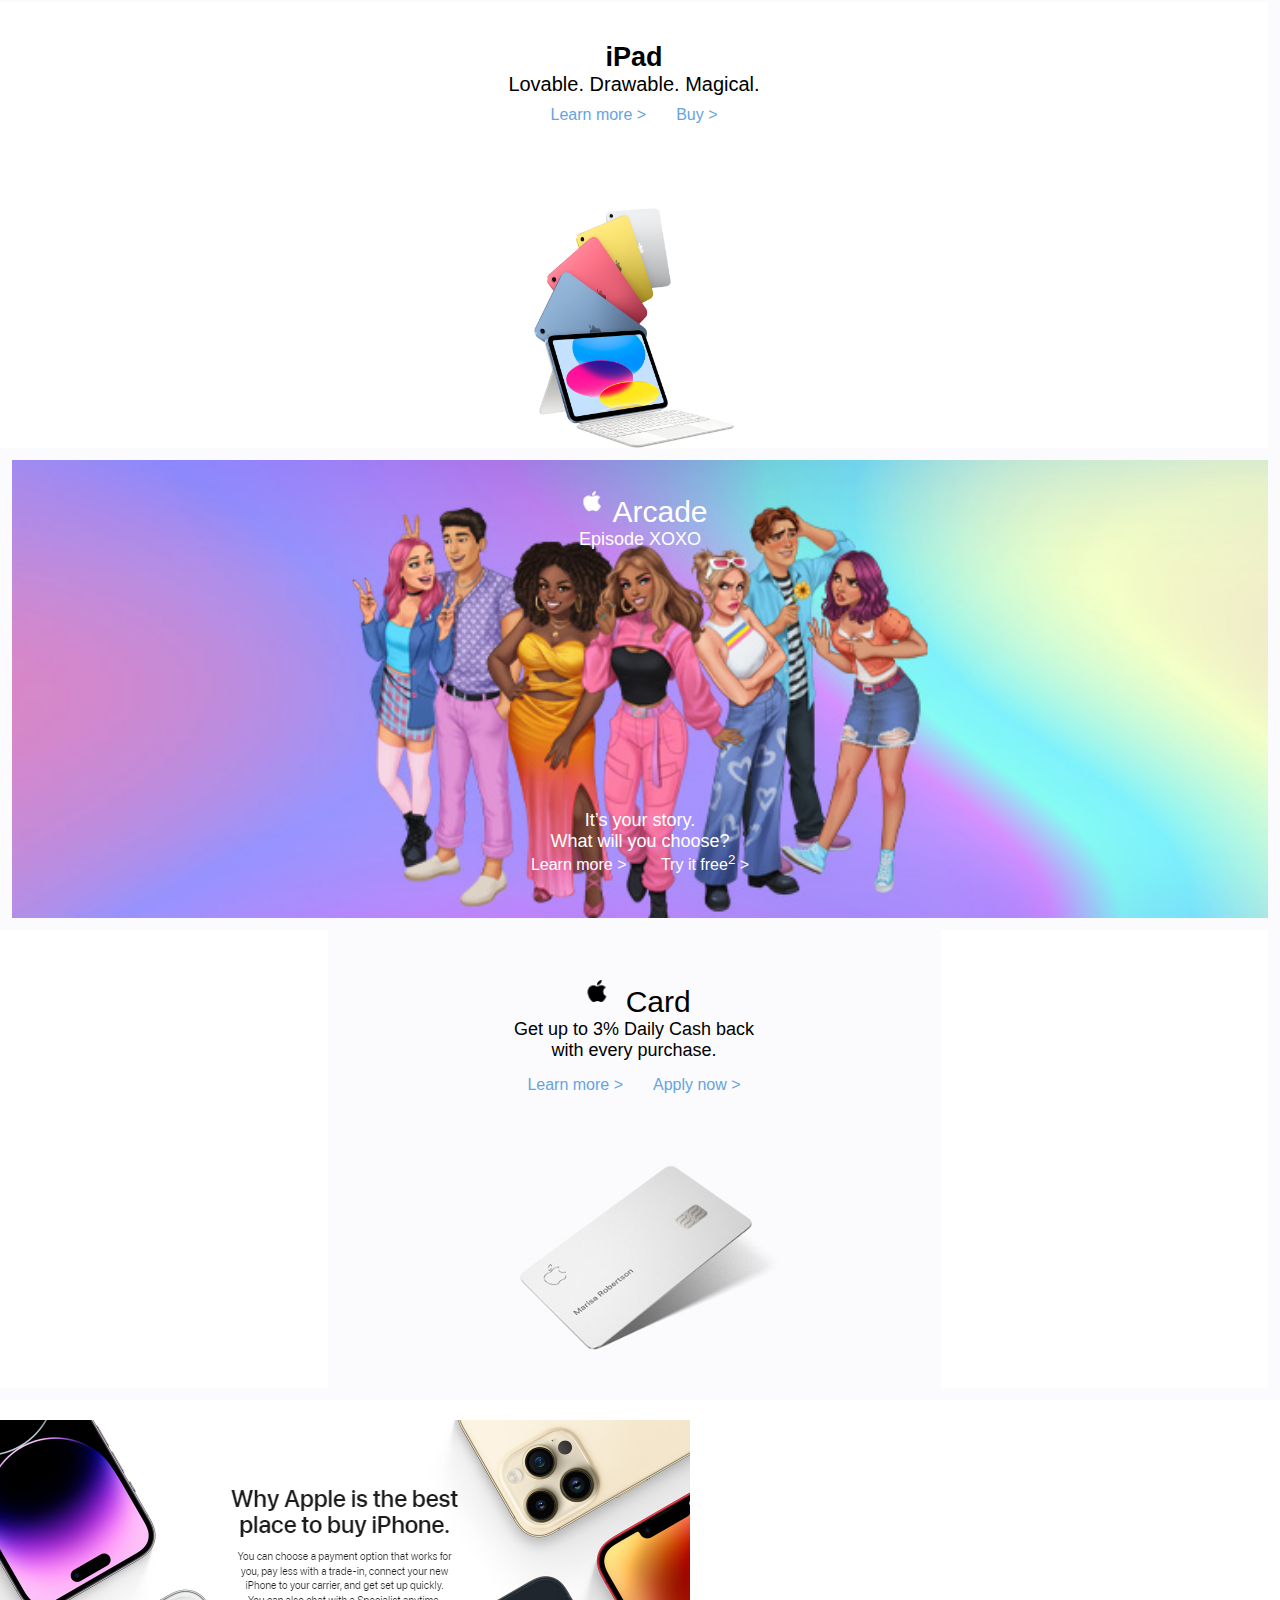
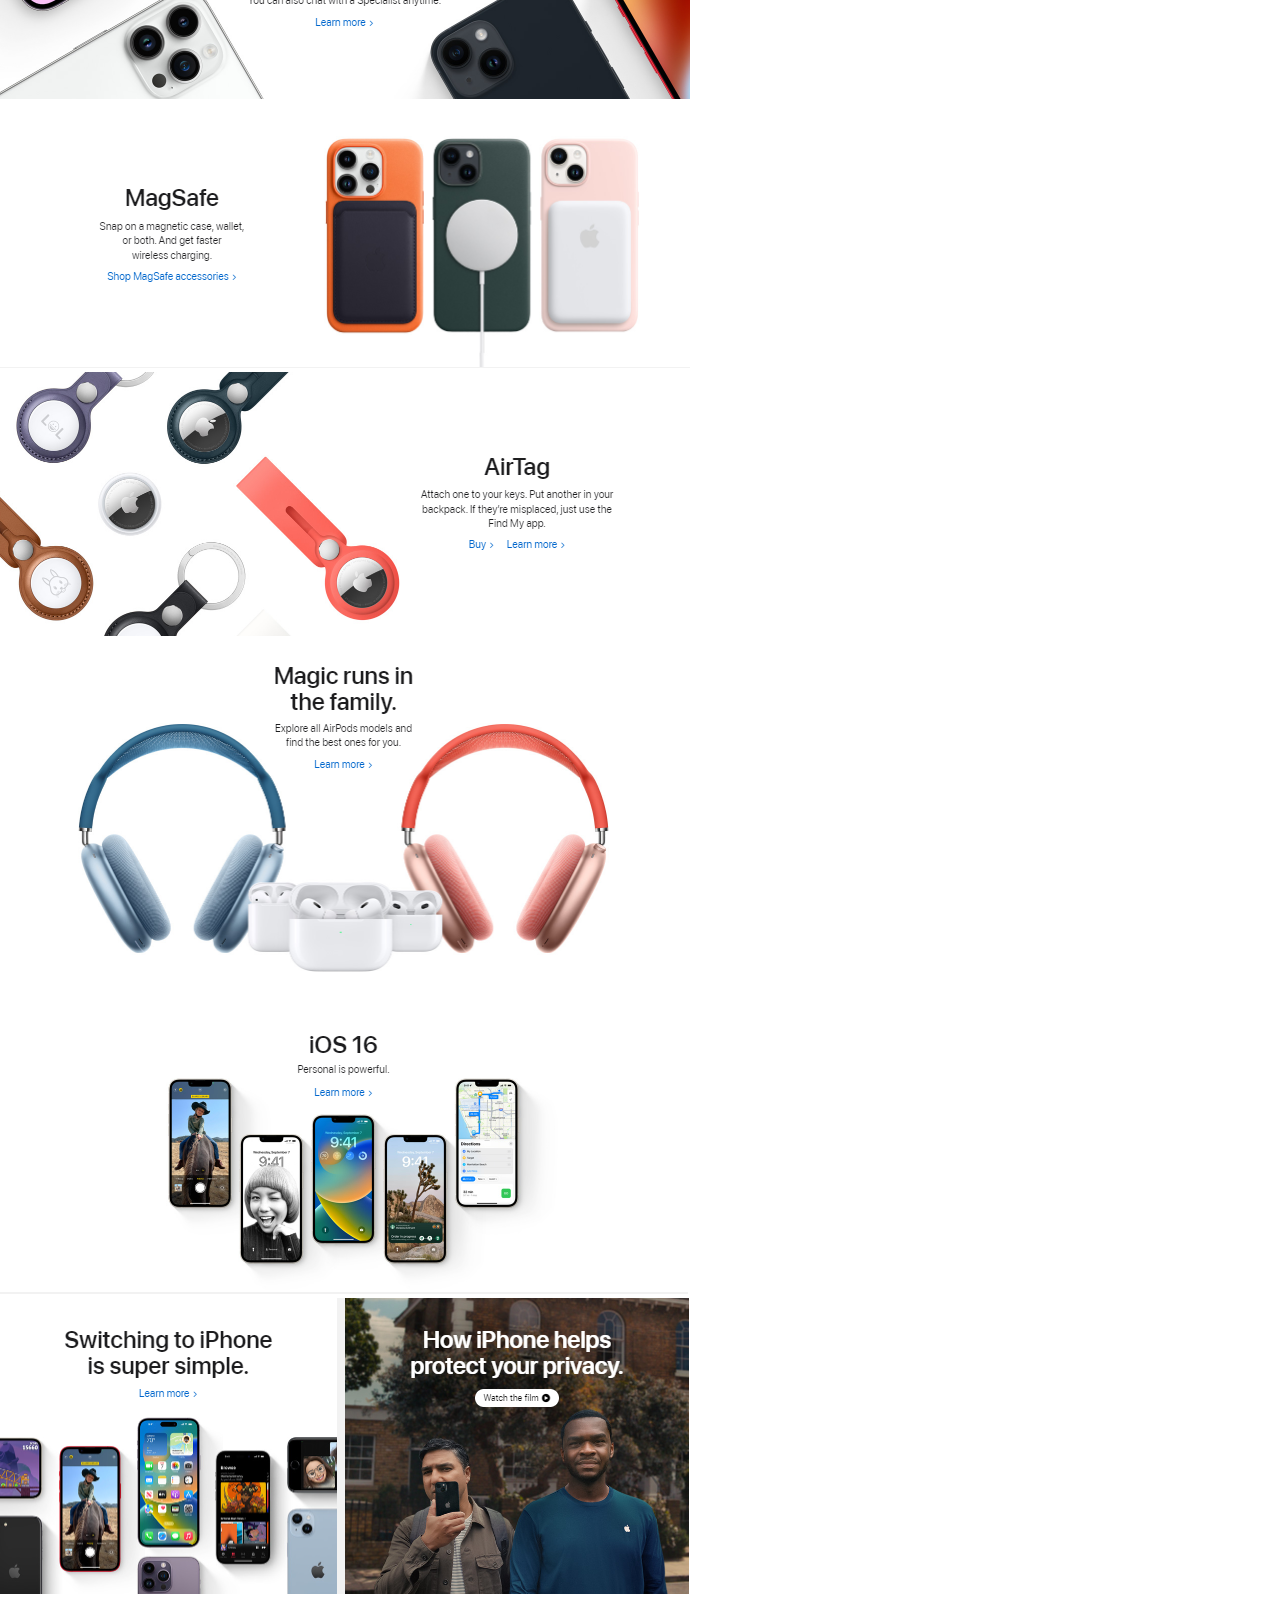
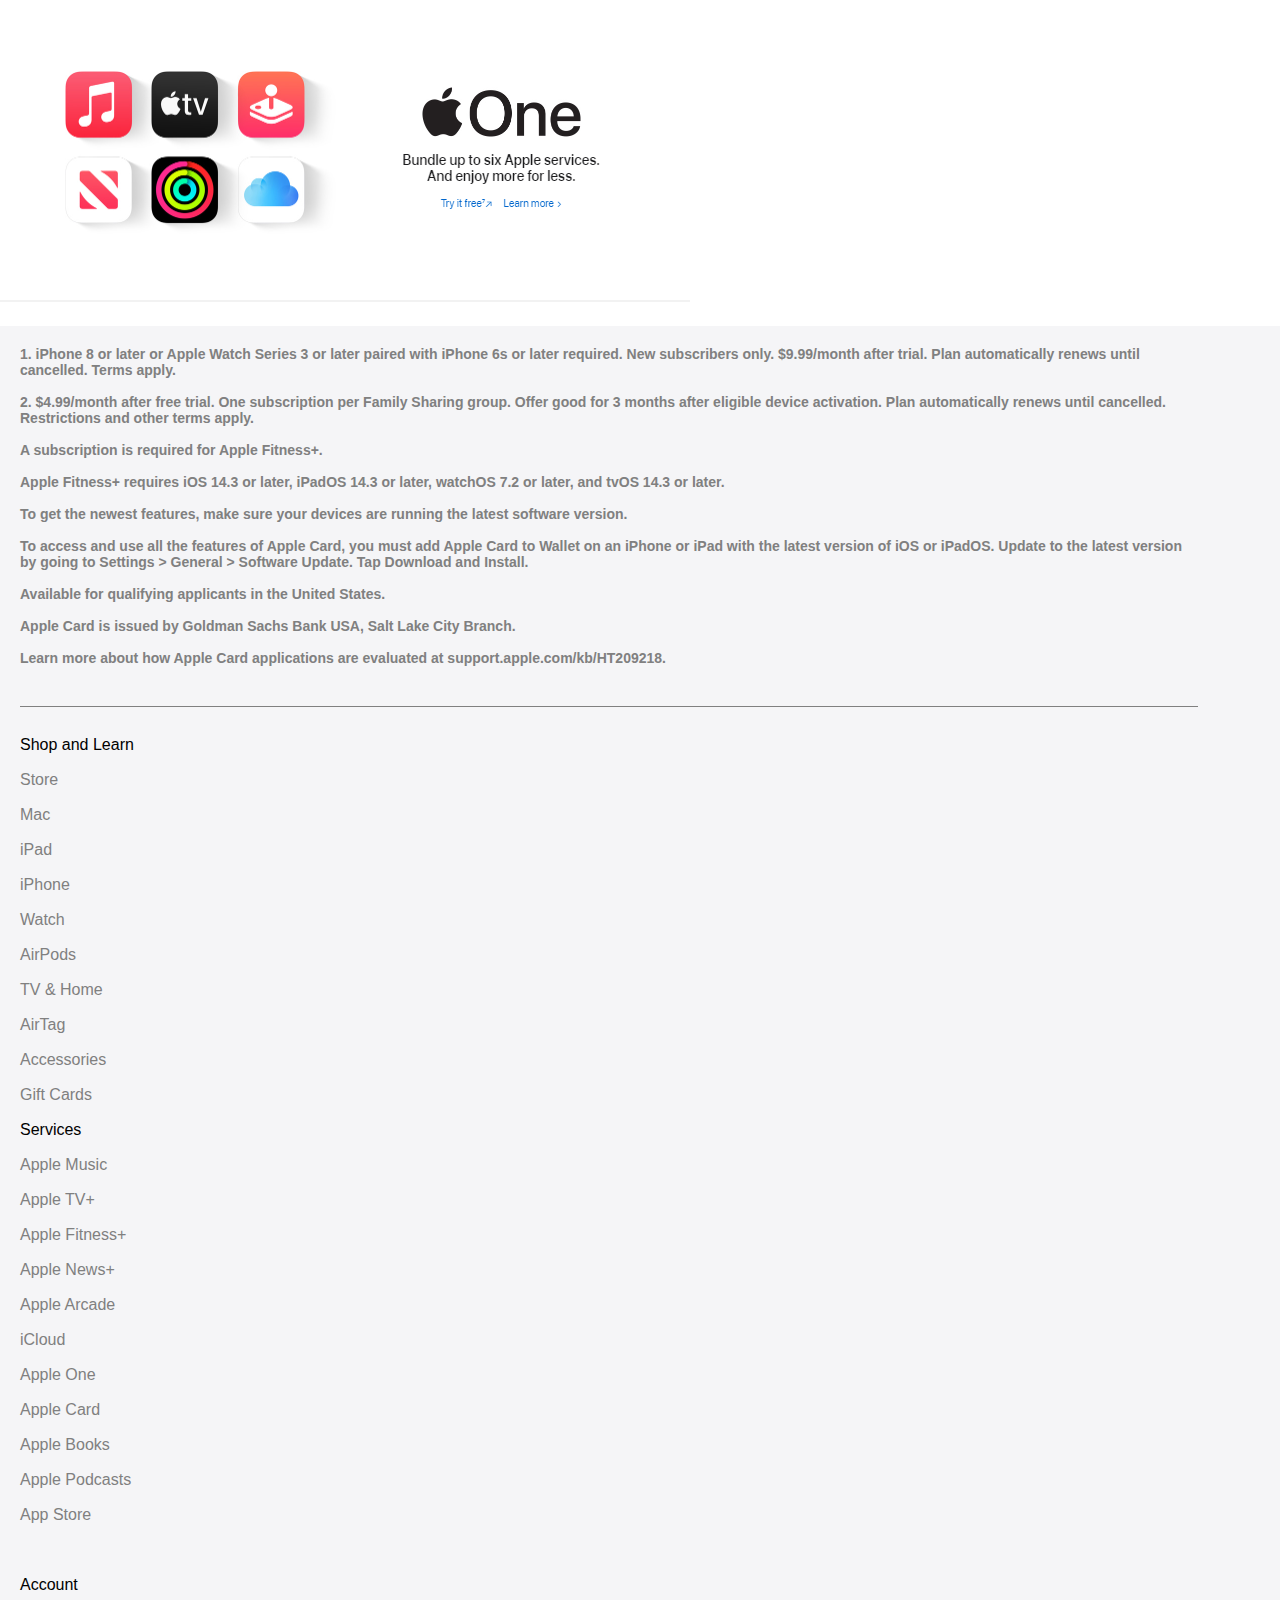
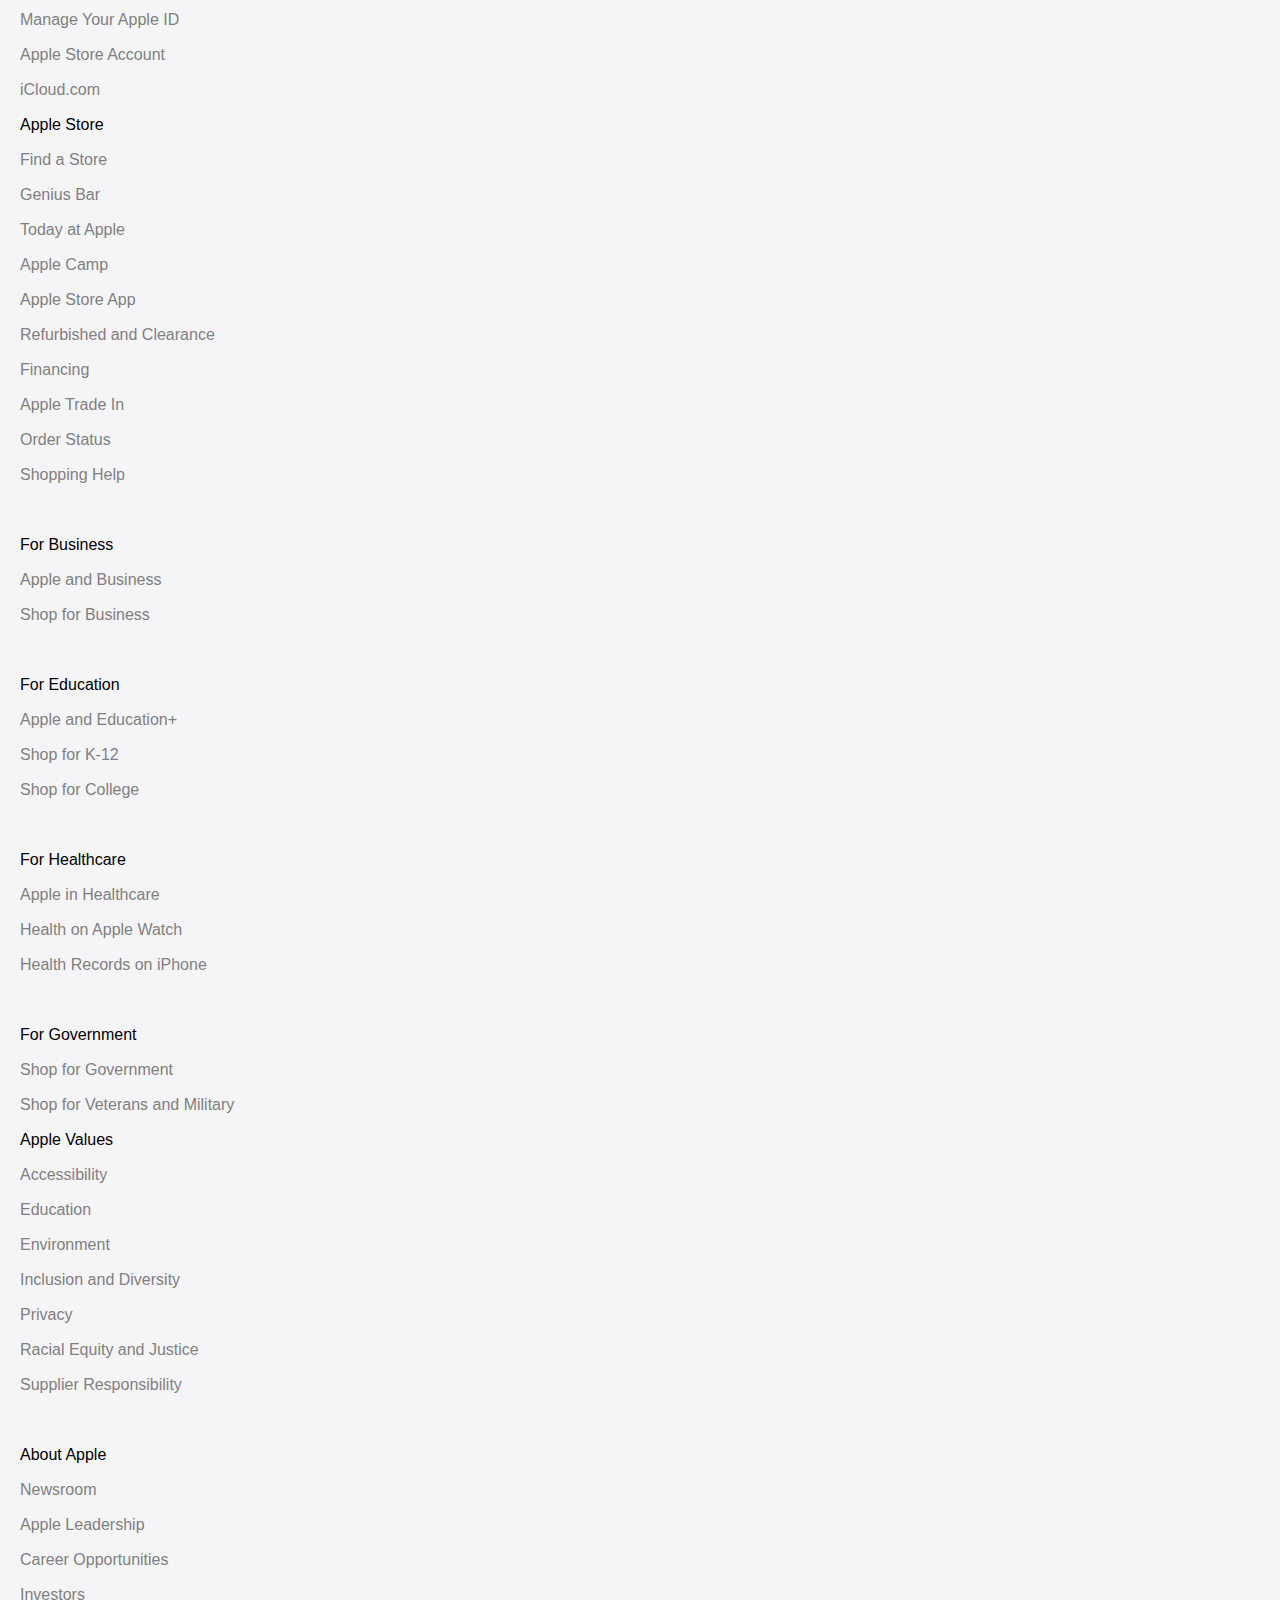
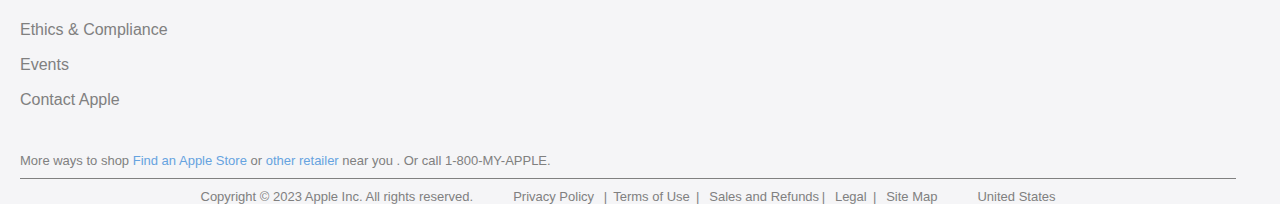
<file: iphone.html>
<!DOCTYPE html>
<html lang="en">
  <head>
    <meta charset="utf-8" />
    <meta name="viewport" content="width=device-width, initial-scale=1" />
    <title>Bootstrap demo</title>
    <link rel="stylesheet" href="style.css" />
    <link
      href="https://cdn.jsdelivr.net/npm/bootstrap@5.3.0-alpha1/dist/css/bootstrap.min.css"
      rel="stylesheet"
      integrity="sha384-GLhlTQ8iRABdZLl6O3oVMWSktQOp6b7In1Zl3/Jr59b6EGGoI1aFkw7cmDA6j6gD"
      crossorigin="anonymous"
    />
  </head>
  <body>
    <!-- border border-primary -->
    <nav class="navbar navbar-expand-lg bg-dark">
      <div class="container-xl text-center mx-auto col-12">
        <a class="navbar-brand" href="#"
          ><img
            class="whiteLogo col-lg mx-2"
            src="./images/white-logo.png"
            alt=""
        /></a>
        <button
          class="navbar-toggler"
          type="button"
          data-bs-toggle="collapse"
          data-bs-target="#navbarNav"
          aria-controls="navbarNav"
          aria-expanded="false"
          aria-label="Toggle navigation"
        >
          <span class="navbar-toggler-icon bg-secondary rounded-1"></span>
        </button>
        <div
          class="navbar-collapse justify-content-around col-10"
          id="navbarNav"
        >
          <ul class="navbar-nav header col-10 justify-content-around mx-auto">
            <li class="nav-item">
              <a class="nav-link active text-white" aria-current="page" href="#"
                >Store</a
              >
            </li>
            <li class="nav-item">
              <a class="nav-link text-white" href="#">Mac</a>
            </li>
            <li class="nav-item">
              <a class="nav-link text-white" href="#">iPad</a>
            </li>
            <li class="nav-item">
              <a class="nav-link text-white" href="#">iPhone</a>
            </li>
            <li class="nav-item">
              <a class="nav-link text-white" href="#">Watch</a>
            </li>
            <li class="nav-item">
              <a class="nav-link text-white" href="#">Airpods</a>
            </li>
            <li class="nav-item">
              <a class="nav-link text-white" href="#">TV & Home</a>
            </li>
            <li class="nav-item">
              <a class="nav-link text-white" href="#">Only on Apple</a>
            </li>
            <li class="nav-item">
              <a class="nav-link text-white" href="#">Accessories</a>
            </li>
            <li class="nav-item">
              <a class="nav-link text-white" href="#">Support</a>
            </li>
          </ul>
          <a class="navbar-brand col-1" href="#"
            ><img
              class="searchLogo"
              src="./images/icons8-creative-48.png"
              alt="" /></a
          ><br />
          <a class="navbar-brand col-1" href="#"
            ><img
              class="bagLogo"
              src="./images/icons8-shopping-bag-64.png"
              alt=""
          /></a>
        </div>
      </div>
    </nav>
    <!-- Section  1st -->
    <div class="col-md-12">
      <div class="section1 container-xl">
        <p class="section1-head1">iPhone 14 Pro</p>
        <p class="section1-head2">Pro.Beyond.</p>
        <ul class="section1-links">
          <li><a class="section1-list1" href="#">Learn more &gt;</a></li>
          <li><a class="section1-list2" href="#">Buy &gt;</a></li>
        </ul>
      </div>
    </div>
    <!-- Section  2nd -->
    <div class="container-xl section2">
      <p class="section2-head1">iPhone 14</p>
      <p class="section1-head2">Big and bigger</p>
      <ul class="section1-links">
        <li><a class="section1-list1" href="#">Learn more &gt;</a></li>
        <li><a class="section1-list2" href="#">Buy &gt;</a></li>
      </ul>
    </div>

    <!-- Section  3rd -->
    <div class="container-xl section3">
      <div class="section3-firstLine">
        <p class="section1-head3">
          <img class="whiteLogo2" src="./images/white-logo.png" alt="" />WATCH
        </p>
      </div>
      <p class="section1-red-head">Series 8</p>
      <p class="section1-head2">A healthy leap ahead.</p>

      <ul class="section1-links">
        <li><a class="section1-list1" href="#">Learn more &gt;</a></li>
        <li><a class="section1-list2" href="#">Buy &gt;</a></li>
      </ul>
    </div>
    <!-- Section  4th -->
    <div class="container-xl">
      <div class="row">
        <div class="col-md-6 col-sm-12 section4-1stDiv">
          <p class="section4-head1">
            <img class="whiteLogo4" src="./images/black-logo.png" alt="" />WATCH
          </p>
          <p class="section4-head2">ULTRA</p>

          <p class="section4-head3">Adventure awaits</p>
          <ul class="section4-links">
            <li><a class="section1-list1" href="#">Learn more &gt;</a></li>
            <li><a class="section1-list2" href="#">Buy &gt;</a></li>
          </ul>
        </div>
        <div class="col-md-6 col-sm-12 section4-2stDiv">
          <p class="sectio4-2nd-head1">
            <img
              class="whiteLogo4"
              src="./images/black-logo.png"
              alt=""
            />Fitness+
          </p>
          <p class="section4-head3">
            Welcome to the year of you. <br />
            Now all you need is iPhone.
          </p>
          <ul class="section4-links">
            <li><a class="section1-list1" href="#">Learn more &gt;</a></li>
            <li>
              <a class="section1-list2" href="#"
                >Try it free <sup>1</sup> &gt;</a
              >
            </li>
          </ul>
        </div>
      </div>
    </div>
                                  <!-- Section 5th -->
    <div class="container-xl">
      <div class="row">
        <div class="col-md-6 col-sm-12 section5-1stDiv">
          <h1 class="section5-1stDiv-h1">A gift for every wish.</h1>
          <p class="section5-1stDiv-p1">
            Find something for everyone <br />
            this Lunar New Year.
          </p>
          <a class="section5-list1" href="#">Shop the gift guide &gt;</a>
        </div>
        <div class="col-md-6 col-sm-12 section5-2stDiv">
          <p class="section5-head1">iPad</p>
          <p class="section5-head2">Lovable. Drawable. Magical.</p>
          <ul class="section1-links">
            <li><a class="section1-list1" href="#">Learn more &gt;</a></li>
            <li><a class="section1-list2" href="#">Buy &gt;</a></li>
          </ul>
        </div>
      </div>
    </div>
    <!-- Section 6 -->
    <div class="container-xl">
      <div class="row">
        <div class="col-md-6 col-sm-12 section6-1stDiv">
          <p class="section6-head1">
            <img
              class="whiteLogo4"
              src="./images/white-logo.png"
              alt=""
            />Arcade
          </p>
          <p class="section6-head2">Episode XOXO</p>
          <p class="section6-head3">
            It&rsquo;s your story. <br />
            What will you choose?
          </p>
          <ul class="section6-links">
            <li><a class="section6-list1" href="#">Learn more &gt;</a></li>
            <li>
              <a class="section6-list2" href="#"
                >Try it free<sup>2</sup> &gt;</a
              >
            </li>
          </ul>
        </div>
        <div class="col-md-6 col-sm-12 section6-2stDiv">
          <p class="section6-2stDiv-head1">
            <img class="whiteLogo4" src="./images/black-logo.png" alt="" /> Card
          </p>
          <p class="section6-2stDiv-head2">
            Get up to 3% Daily Cash back <br />
            with every purchase.
          </p>
          <ul class="section1-links">
            <li><a class="section1-list1" href="#">Learn more &gt;</a></li>
            <li><a class="section1-list2" href="#">Apply now &gt;</a></li>
          </ul>
        </div>
      </div>
    </div>
      <!-- Section  7th -->

      <div class="section7 container-xl">
        <div id="carouselExampleSlidesOnly" class="carousel slide" data-bs-ride="carousel">
          <div class="carousel-inner">
            <div class="carousel-item active">
              <img src="./images/slide1.png" class="d-block w-100" alt="...">
            </div>
            <div class="carousel-item">
              <img src="./images/slide2.png" class="d-block w-100" alt="...">
            </div>
            <div class="carousel-item">
              <img src="./images/slide3.png" class="d-block w-100" alt="...">
            </div>
            <div class="carousel-item">
              <img src="./images/slide4.png" class="d-block w-100" alt="...">
            </div>
            <div class="carousel-item">
              <img src="./images/slide5.png" class="d-block w-100" alt="...">
            </div>
            <div class="carousel-item">
              <img src="./images/slide6.png" class="d-block w-100" alt="...">
            </div>
            <div class="carousel-item">
              <img src="./images/slide7.png" class="d-block w-100" alt="...">
            </div>
          </div>
        </div>
        
      </div>
      <!-- Section  8th -->
      <div class="section8 container-xl">
        <div class="section8-div1 d-flex flex-wrap">
          <ul class="section8-ul">
            <li>
              1. iPhone 8 or later or Apple Watch Series 3 or later paired with
              iPhone 6s or later required. New subscribers only. $9.99/month
              after trial. Plan automatically renews until cancelled. Terms
              apply.
            </li>
            <br />
            <li>
              2. $4.99/month after free trial. One subscription per Family
              Sharing group. Offer good for 3 months after eligible device
              activation. Plan automatically renews until cancelled.
              Restrictions and other terms apply.
            </li>
            <br />
            <li>A subscription is required for Apple Fitness+.</li>
            <br />
            <li>
              Apple Fitness+ requires iOS 14.3 or later, iPadOS 14.3 or later,
              watchOS 7.2 or later, and tvOS 14.3 or later.
            </li>
            <br />
            <li>
              To get the newest features, make sure your devices are running the
              latest software version.
            </li>
            <br />
            <li>
              To access and use all the features of Apple Card, you must add
              Apple Card to Wallet on an iPhone or iPad with the latest version
              of iOS or iPadOS. Update to the latest version by going to
              Settings > General > Software Update. Tap Download and Install.
            </li>
            <br />
            <li>Available for qualifying applicants in the United States.</li>
            <br />
            <li>
              Apple Card is issued by Goldman Sachs Bank USA, Salt Lake City
              Branch.
            </li>
            <br />
            <li>
              Learn more about how Apple Card applications are evaluated at
              support.apple.com/kb/HT209218.
            </li>
          </ul>
        </div>

        <div class="section8-div2 d-flex flex-wrap ">
            <div class="section8div1">
                <ul class="section8-div2-list1">
                    <li>Shop and Learn</li>
                    <li><a href="#">Store</a></li>
                    <li><a href="#">Mac</a></li>
                    <li><a href="#">iPad</a></li>
                    <li><a href="#">iPhone</a></li>
                    <li><a href="#">Watch</a></li>
                    <li><a href="#">AirPods</a></li>
                    <li><a href="#">TV & Home</a></li>
                    <li><a href="#">AirTag</a></li>
                    <li><a href="#">Accessories</a></li>
                    <li><a href="#">Gift Cards</a></li>
                </ul>
            </div>
            <div class="section8div1">
                <ul class="section8-div2-list1">
                    <li>Services</li>
                    <li><a href="#">Apple Music</a></li>
                    <li><a href="#">Apple TV+</a></li>
                    <li><a href="#">Apple Fitness+</a></li>
                    <li><a href="#">Apple News+</a></li>
                    <li><a href="#">Apple Arcade</a></li>
                    <li><a href="#">iCloud</a></li>
                    <li><a href="#">Apple One</a></li>
                    <li><a href="#">Apple Card</a></li>
                    <li><a href="#">Apple Books</a></li>
                    <li><a href="#">Apple Podcasts</a></li>
                    <li><a href="#">App Store</a></li><br>
                    <li>Account</li>
                    <li><a href="#">Manage Your Apple ID</a></li>
                    <li><a href="#">Apple Store Account</a></li>
                    <li><a href="#">iCloud.com</a></li>
                </ul>
            </div>
            <div class="section8div1">
                <ul class="section8-div2-list1">
                    <li>Apple Store</li>
                    <li><a href="#">Find a Store</a></li>
                    <li><a href="#">Genius Bar</a></li>
                    <li><a href="#">Today at Apple</a></li>
                    <li><a href="#">Apple Camp</a></li>
                    <li><a href="#">Apple Store App</a></li>
                    <li><a href="#">Refurbished and Clearance</a></li>
                    <li><a href="#">Financing</a></li>
                    <li><a href="#">Apple Trade In</a></li>
                    <li><a href="#">Order Status</a></li>
                    <li><a href="#">Shopping Help</a></li><br>
                    
                </ul>
            </div>
            <div class="section8div1">
                <ul class="section8-div2-list1">
                    <li>For Business</li>
                    <li><a href="#">Apple and Business</a></li>
                    <li><a href="#">Shop for Business</a></li><br>
                    <li>For Education</li>
                    <li><a href="#">Apple and Education+</a></li>
                    <li><a href="#">Shop for K-12</a></li>
                    <li><a href="#">Shop for College</a></li><br>
                    <li>For Healthcare</li>
                    <li><a href="#">Apple in Healthcare</a></li>
                    <li><a href="#">Health on Apple Watch</a></li>
                    <li><a href="#">Health Records on iPhone</a></li><br>
                    <li>For Government</li>
                    <li><a href="#">Shop for Government</a></li>
                    <li><a href="#">Shop for Veterans and Military</a></li>
                    
                </ul>
            </div>
            <div class="section8div1">
                <ul class="section8-div2-list1">
                    <li>Apple Values</li>
                    <li><a href="#">Accessibility</a></li>
                    <li><a href="#">Education</a></li>
                    <li><a href="#">Environment</a></li>
                    <li><a href="#">Inclusion and Diversity</a></li>
                    <li><a href="#">Privacy</a></li>
                    <li><a href="#">Racial Equity and Justice</a></li>
                    <li><a href="#">Supplier Responsibility</a></li><br>
                    <li>About Apple</li>
                    <li><a href="#">Newsroom</a></li>
                    <li><a href="#">Apple Leadership</a></li>
                    <li><a href="#">Career Opportunities</a></li>
                    <li><a href="#">Investors</a></li>
                    <li><a href="#">Ethics & Compliance</a></li>
                    <li><a href="#">Events</a></li>
                    <li><a href="#">Contact Apple</a></li>
                </ul>
            </div>
        </div><br><br>

        <!-- section9 -->

        <div class="section9 ">
        <p class="section8div1-para">More ways to shop <a href="#"> Find an Apple Store</a> or <a href="#">other retailer</a> near you . Or call 1-800-MY-APPLE.</p>
        </div>
        <div class="lastdiv container-xl">
            <div class="lastdiv-1st"> <p>Copyright © 2023 Apple Inc. All rights reserved.</p></div>
            <div class="lastdiv-2nd">
                <a href="#">Privacy Policy </a> &ThinSpace; |&ThinSpace;
                <a href="#">Terms of Use</a>&ThinSpace; | &ThinSpace;
                <a href="#">Sales and Refunds</a>&ThinSpace;| &ThinSpace;
                <a href="#">Legal</a> &ThinSpace;| &ThinSpace;
                <a href="#">Site Map</a>
            </div>
            <div class="lastdiv-3rd ">
                <p>United States</p>

            </div>
        </div>


    <script
      src="https://cdn.jsdelivr.net/npm/bootstrap@5.3.0-alpha1/dist/js/bootstrap.bundle.min.js"
      integrity="sha384-w76AqPfDkMBDXo30jS1Sgez6pr3x5MlQ1ZAGC+nuZB+EYdgRZgiwxhTBTkF7CXvN"
      crossorigin="anonymous"
    ></script>
  </body>
</html>
</file>
<file: style.css>
*{
    box-sizing: border-box;
    margin: 0;
    border: 0;
    font-family: sans-serif;

}
body{
    height: 100vw;
    width: 100vw;
    overflow-x: hidden;

}
.navbar{
  overflow: hidden;
  position: fixed;
  top: 0;
  width: 100%;
}
.navbutton{
    border: none !important;
}
.header{
    /* padding: 10px; */
    /* background-color: black; */
    /* color: rgb(204, 204, 204); */
    /* list-style: none; */
    /* display: flex; */
    /* border: 2px solid blue; */
    /* justify-content: center !important; */

}
.whiteLogo{
    height: 18px !important; 
    width: 35px !important;
    margin-bottom: 5px;
    /* margin-left: 30px; */
    /* margin: auto; */
    /* border: 2px solid blue; */
    

}

.searchLogo{
    height: 16px;
    width: 20px;
    margin: 0;
    padding: 0;
}
.bagLogo{
    
    height: 20px;
    width: 20px;
    margin: 0;
    padding: 0;
    /* margin-right: 35px; */
}

nav li{
    
     font-size: 12px;
     line-height: 30px;
     margin-bottom: 0px;
     padding-bottom: 0px;
    /* border: 2px solid blue; */
     
}
.header-list{
    text-decoration: none;
    color: lightgrey;
    font-size: 12px;
    /* border: 2px solid blue; */

}
.header-list:hover{
    color: #66a3e0;

}
.section1{
    color: white;
    /* border: 2px solid blue; */
    text-align: center;
    width:100% ;
    height: 610px;
    background-repeat: no-repeat;
    background-image: url(./images/hero_iphone14pro.jpg);
    background-size: cover;
    background-color: black;
    background-position: center;
    
}  
/* @media only screen and (max-width: 500px) {
    .section1 {
        background-size: 500vh ;
        background-color: gray;
    }
} */
.section1-head1{
    font-size: 38px;
    padding-top:90px !important ;
    font-weight: bold;
    /* border: 2px solid blue; */


}  
.section2-head1{
    font-size: 38px;
    padding-top:30px  !important; 
    font-weight: bold;

}
.section1-head2{
    font-size: 22px;
    margin-top:5px !important;

}  
.section1-links{

   list-style: none;
   text-align: center;
   margin-top: 10px;
   display: flex;
   justify-content: center;
    /* border: 2px solid blue; */
}


.section1-list1{
    color: #66a3e0;
    text-decoration: none;
}
.section1-list2{
    margin-right: 40px;
    margin-left: 30px;
    color: #66a3e0;
    text-decoration: none;
    /* border: 2px solid blue; */
}
.section1-list1:hover,.section1-list2:hover{
    
    text-decoration: underline;
}
.section2{
    color: black;
    /* border: 2px solid blue; */
    text-align: center;
    width:100% ;
    height: 560px;
    background-repeat: no-repeat;
    background-image: url(./images/hero_iphone14.jpg);
    background-size: contain;
    background-position: bottom;
    background-color: #f5f5f7;
    border-bottom: 12px solid #FBFBFD;
}
.section3{
    color: white;
    /* border: 2px solid blue; */
    text-align: center;
    width:100% ;
    height: 560px;
    background-repeat: no-repeat;
    background-image: url(./images/hero_apple_watch_series_8.jpg);
    background-size: contain;
    background-color: black;
    background-position: center;
    
    
}
/* section 3 */
.whiteLogo1{
    height: 20px;
    width: 30px;
}
.whiteLogo2{
    height: 35px;
    width: 65px;
    /* border: 2px solid blue;  */
    
    
    
    
}
.section1-head3{
    font-size: 35px;
    letter-spacing: 2px;
    padding-top:50px;
    font-weight: bold;
    /* margin-left: 0px;
    padding-left: 0px; */
    margin-right: 30px;
    
    /* border: 2px solid blue;  */

    
}
.section1-red-head{
        color: #8d171b;
        font-weight: bolder;
        margin-top: 5px;
        letter-spacing: 5px;
}
                             /* section4 */

.section4{
    /* box-sizing: border-box; */
    width:100% ;
    height: 470px;
    /* background-repeat: no-repeat; */
    display: flex;
    /* border: 12px solid #FBFBFD; */
    
}
.section4-1stDiv{
    
    border: 12px solid #FBFBFD;
    /* border: 1px solid blue; */
    text-align: center;
    height: 470px;
    background-repeat: no-repeat;
    background-image: url(./images/hero_watch_ultra.jpg);
    background-size: 600px;
    background-position: bottom;
    
    /* background-position: bottom;
    background-position-x: -200px;
    background-position-y: 220px; */
    
}
.section4-2stDiv{
    
    /* border: 12px solid blue; */
    
    border: 12px solid #FBFBFD;
    border-left: 0px;
    text-align: center;
    height: 470px;
    background-repeat: no-repeat;
    background-image: url(./images/promo-apple-fitness-plus-iphone.jpg);
    /* background-size: .00px; */
    background-color: #f5f5f7;
    background-size: cover;
    background-position: bottom;
}
.whiteLogo4{
    height: 22px;
    width: 40px;
    margin-bottom: 10px;
    /* border: 2px solid blue; */
}
.section4-head1{
    font-size:25px;
    padding-top:30px;
    font-weight: bold;
     /* border: 2px solid blue; */
     margin-bottom: 0px;
    

}
.section4-links{
    list-style: none;
     text-align: center;
     margin: 0px auto;
     padding-top: 10px;
     
     /* border: 2px solid blue; */
   

}



.section4-links li{
    display: inline;
    /* border: 2px solid blue; */
    /* padding: 0px; */
    
    
    
}
.section4-head3{
    font-size: large;
    margin: 0px;
    
}

.section4-head2{
    font-size:10px;
    font-weight: bold;
    color: #e6621c;
    /* border: 2px solid blue; */
    margin-top: 0px;
    margin-bottom: 0px;
    
}
.sectio4-2nd-head1{
    font-size:26px;
    padding-top:30px;
    font-weight: bold;
    margin: 0px;

}
.section5-1stDiv{
    color: white;
    border: 12px solid #FBFBFD;
    border-top: 0px;
    /* border: 12px solid blue; */
    text-align: center;
    height: 470px;
    background-repeat: no-repeat;
    background-image: url(./images/promo__sw58lbodkmqq_medium.jpg);
    background-position: bottom;
    background-size: cover;
    
}
.section5-1stDiv-h1{
    margin-top: 50px;
    font-size: 27px;
}
.section5-1stDiv-p1{
    margin-top: 10px;
    font-size: large;
    margin-bottom: 10px;
}
.section5-list1{
    text-decoration: none;
    color: white;
}
.section5-list1:hover{
    
    text-decoration: underline;
}
.section5-2stDiv{
    
    border: 12px solid #FBFBFD;
    /* border: 12px solid blue; */
    border-left: 0px;
    text-align: center;
    height: 470px;
    background-repeat: no-repeat;
    background-image: url(./images/hero__ecv967jz1y82_large.jpg);
    background-size: 200px;
    background-position: bottom;
     
    /* z-index: 1; */
    
    
}
.section5-head1{
    margin-top: 40px;
    font-size: 27px;
    font-weight: bold;
    margin-bottom: 0px;
}
.section5-head2{
    font-size: 20px;
    margin-top: 0px;
    margin-bottom: 0px;
}


.section7{
    /* border: 1px solid blue; */
    margin: 20px auto;
    
    
}
.section7 img{
    /* border: 1px solid blue; */
    
}
.section6-1stDiv{
    color: white;
    border: 12px solid #FBFBFD;
    /* border: 12px solid blue; */
    border-top: 0px;
    text-align: center;
    height: 470px;
    background-repeat: no-repeat;
    background-image: url(./images/xoxo_promo__czow8gsh0gk2_small.jpg);
    background-position: center;
    background-size: cover;
}
.section6-head1{
    font-size:30px;
    padding-top:30px;
    font-weight: 800px ;
    /* border: 1px solid blue; */
    margin-bottom: 0px;

}
.section6-head2{
    font-size: 18px;
    margin-top: 0px;
    margin-bottom: 260px;
    /* border: 1px solid blue; */

}
.section6-head3{
    font-size: 18px;
    margin-bottom: 0px;
}

.section6-links{
    margin-top: 0px;
    list-style: none;
    text-align: center;
    color: white;
    /* border: 2px solid blue; */
    
 }
 .section6-links li{
    display: inline;
 }
 .section6-list1{
    color: white;
    text-decoration: none;
}
.section6-list2{
    margin-right: 40px;
    margin-left: 30px;
    color: white;
    text-decoration: none;
    /* border: 2px solid blue; */
}
.section6-list1:hover,.section6-list2:hover{
    
    text-decoration: underline;
}
.section6-2stDiv{

    border: 12px solid #FBFBFD;
    /* border: 2px solid blue; */
    border-top: 0px;
    border-left: 0px;
    text-align: center;
    height: 470px;
    background-repeat: no-repeat;
    background-image: url(./images/tile__cauwwcyyn9hy_small.jpg);
    background-position: center;
    background-size: contain;
}
.section6-2stDiv-head1{
    font-size:30px;
    padding-top:50px;
    font-weight: 800px ;
}
.section6-2stDiv-head2{
    font-size: large;
    margin-bottom: 15px;
}
.section8{
    background-color: #f5f5f7;
    
    /* border: 2px solid blue; */
}
.section8-div1{
    /* overflow: none; */
    /* border: 2px solid blue; */
    padding: 20px;
    
    
    

}
.section8-ul{
   color: gray;
   font-weight: bold;
    list-style: none;
    /* border: 2px solid blue; */
    padding: 0px;
    padding-bottom: 40px;
    width: 95%;
    font-size: 14px;
    border-bottom: 1px solid grey;
    
    
}

.section8-div2{
    width: 95%;
    padding: 0;
    margin-left: 20px;
    /* border: 2px solid blue; */
    /* display: flex; */
    justify-content: space-between;
    font-size: medium;
    
    
}

.section8div1{
    /* border: 2px solid blue; */
    margin-left: 0;
    
   
}
.section8-div2-list1{
    list-style: none;
    
    line-height: 35px;
    /* border: 2px solid blue; */
    margin: 0;
    padding: 0;
    
}
.section8-div2-list1 a{
    text-decoration: none;
    color: grey;
}
.section8-div2-list1 a:hover{
    text-decoration: underline;
}
.section8-div2-list1+li{
    font-weight: bold;
}
.section8div1-para{
    font-size: small;
    color: gray;
    width: 95%;
    flex-direction: row;
    border-bottom: 1px solid grey;
    padding-bottom: 10px;
    margin-left: 20px;
}
.section8div1-para a{
    color: #66a3e0;
    text-decoration: none;
}
.section8div1-para a:hover{
    text-decoration: underline;
}
.section9{
    justify-content: center;
}
.lastdiv{
    display: flex;
    width: 95%;
    /* position: relative; */
    justify-content: center;
    font-size: small;
    margin-left: 20px;
    margin-top:10px ;
    color: gray;
    
}
.lastdiv-3rd{
    /* position: absolute; */
    right: 0;
}
.lastdiv-1st{
    /* position: absolute; */
    left: 0;
}
.lastdiv-2nd a{
    text-decoration: none;
    color: gray;
    
}
.lastdiv-2nd a:hover{
    text-decoration: underline;
    
    
}
.lastdiv-2nd{
    margin: 0 40px;
}
</file>
